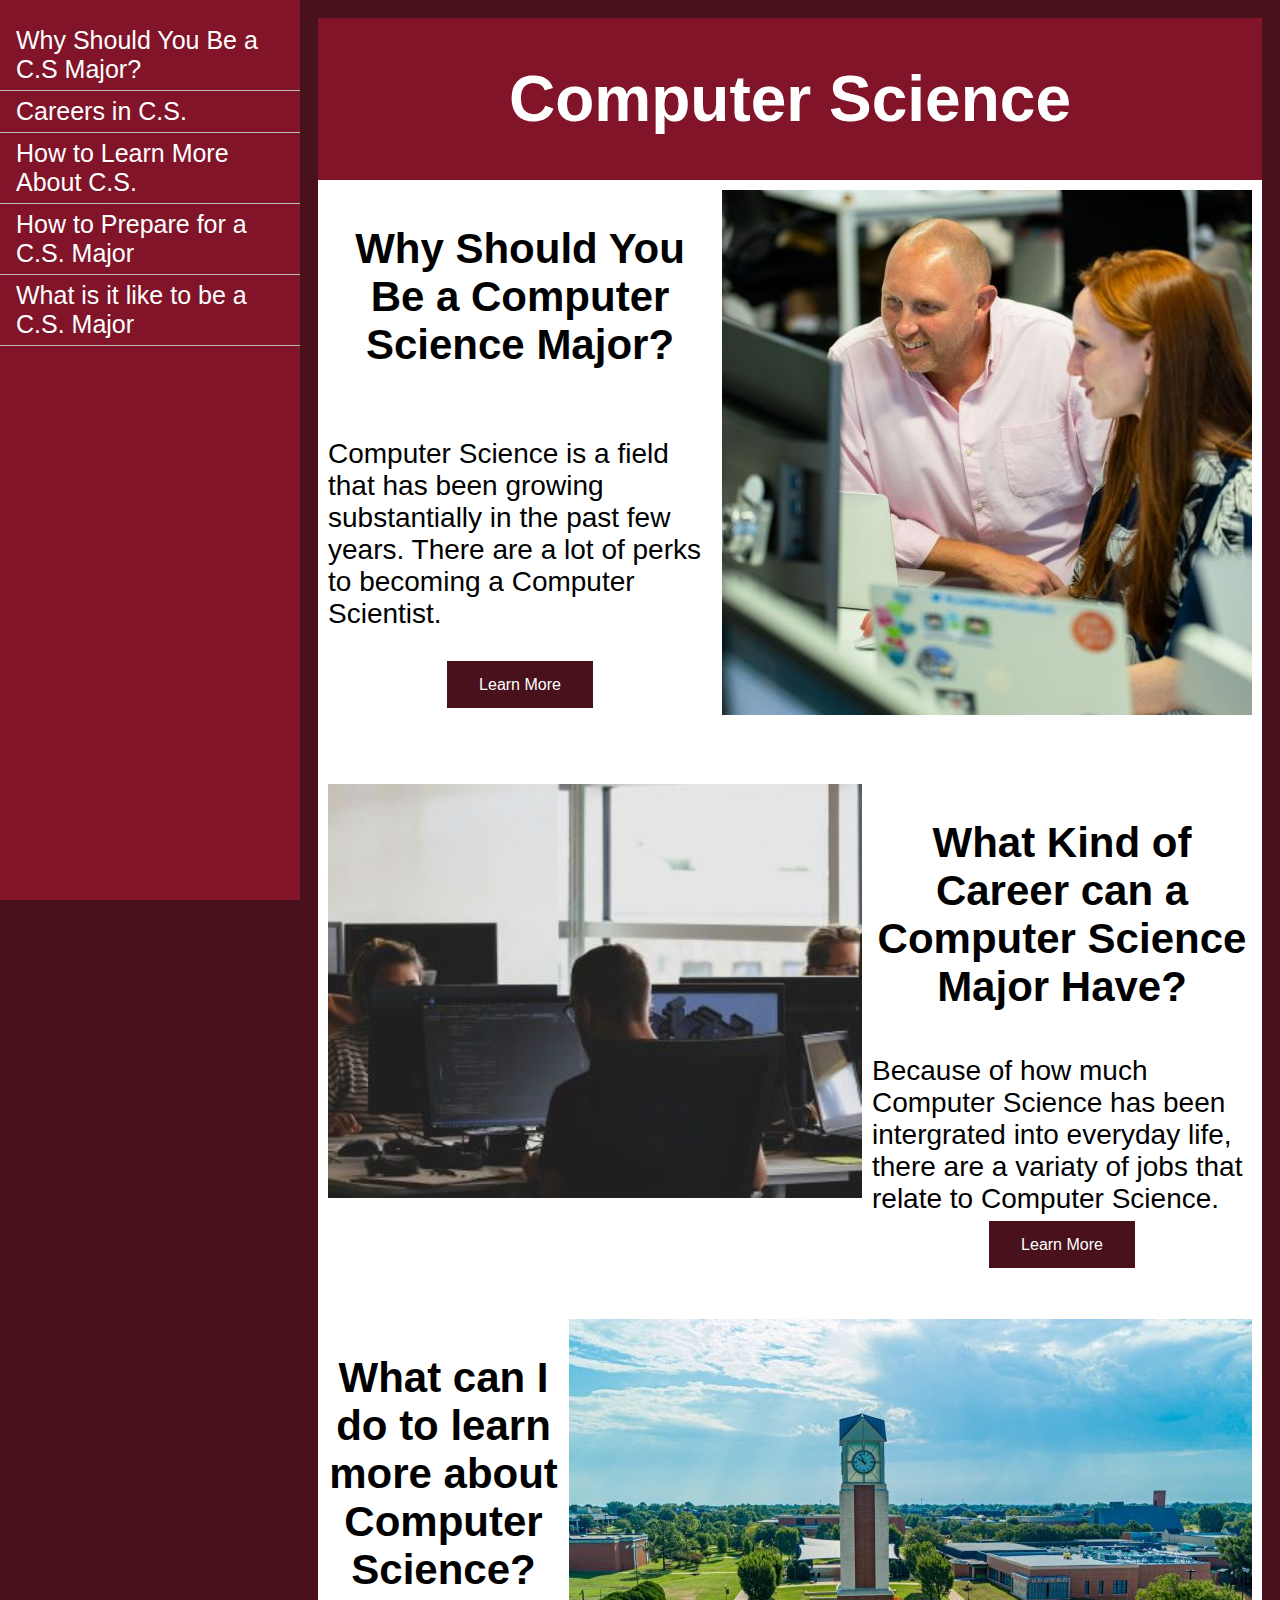
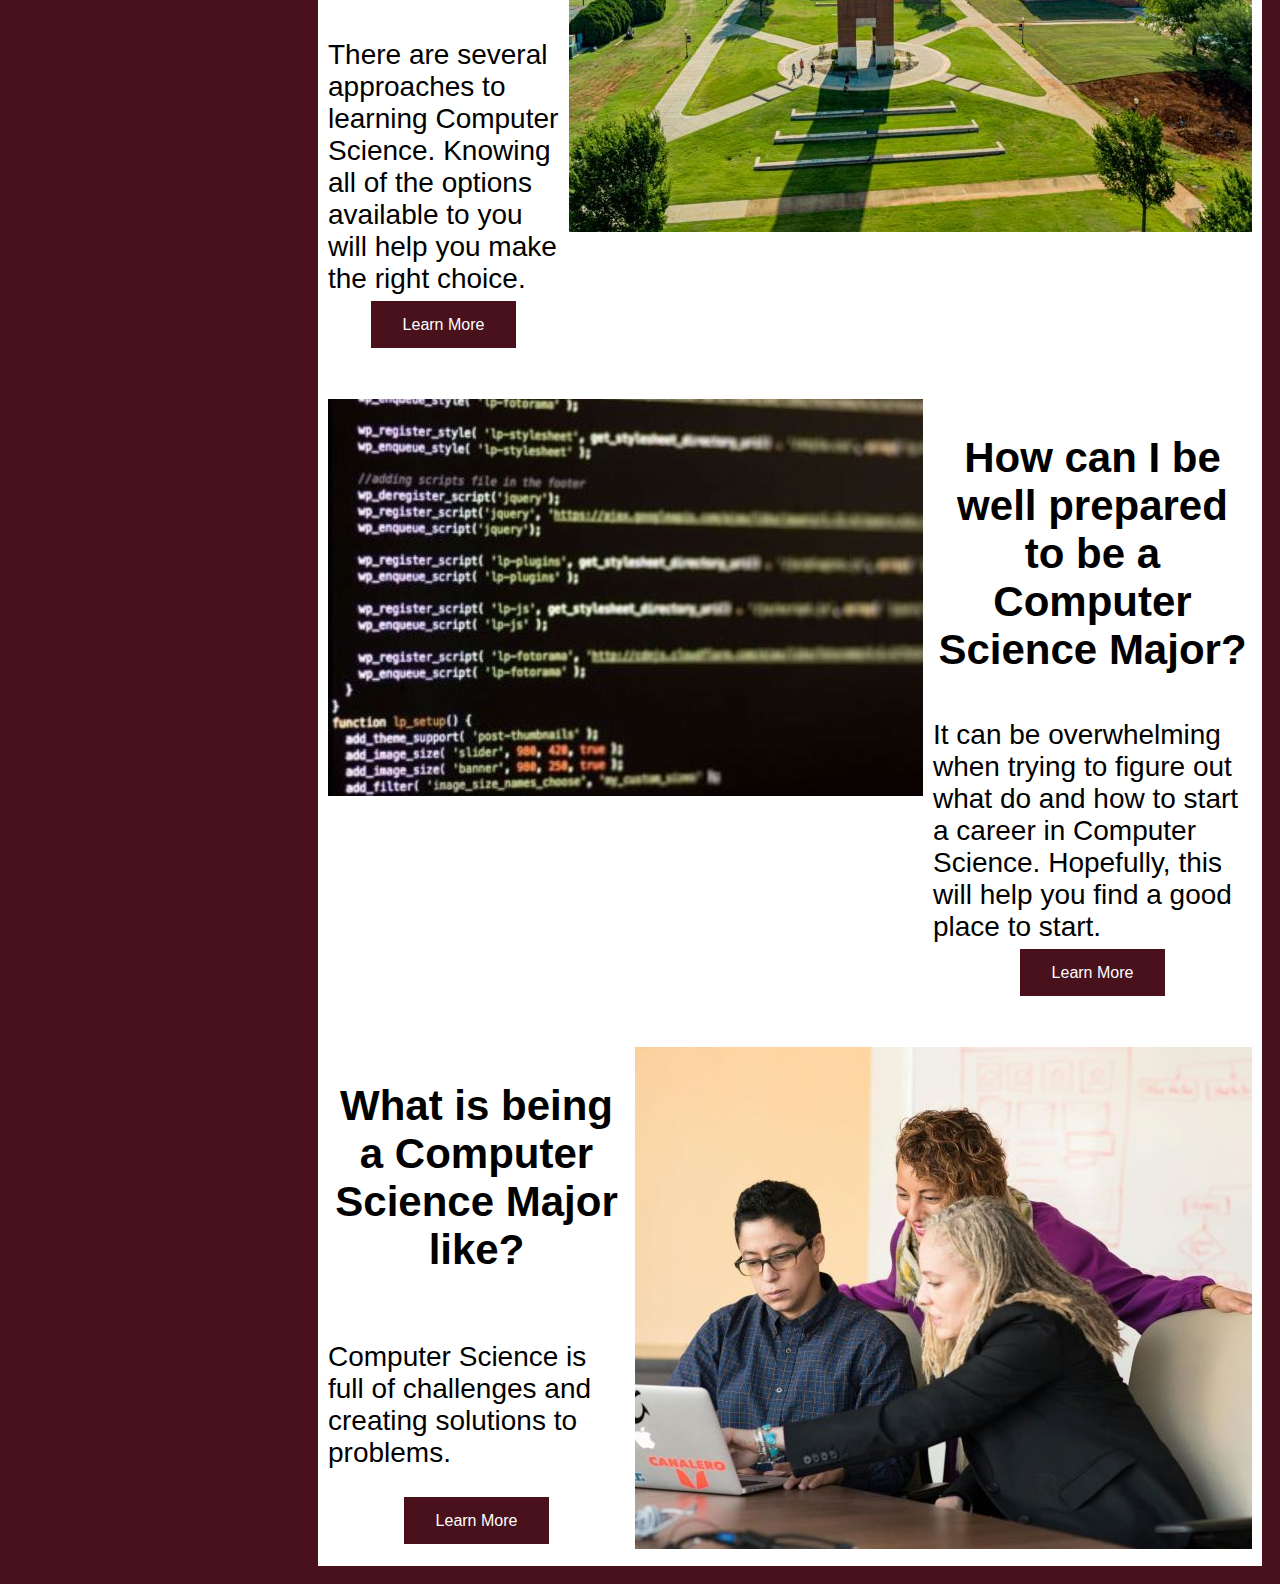
<file: index.html>
<!DOCTYPE html>
<html>
<head>
<meta name="viewport" content="width=device-width, initial-scale=1">
<link rel="stylesheet" href="styles-billtest.css">
</head>

<div class="main">
  <header class="header">
    <h1>Computer Science</h1>
  </header>
</div>

<div class="main">
  <!-- Side Navigation Bar -->
  <div id="homeSideNav" class="sidenav">
    <a href="#whyCSMajor">Why Should You Be a C.S Major?</a>
    <a href="#carrersInCS">Careers in C.S.</a>
    <a href="#learnCS">How to Learn More About C.S.</a>
    <a href="#preparedCS">How to Prepare for a C.S. Major</a>
    <a href="#whatsItLike">What is it like to be a C.S. Major</a>
  </div>

  <!-- Why should you be a Computer Science Major -->
  <a id="whyCSMajor"></a>
  <div class="grid-container">
    <div class="title"><h2>Why Should You Be a Computer Science Major?</h2></div>
    <div class="text">Computer Science is a field that has been growing substantially in the past few years. There are a lot of perks to becoming a Computer Scientist.</div>
    <div class="image"><img src="pictures/twoPeople.jpg"></div>
    <div class="buttonArea"><a href="whyBeACS.html" class="button">Learn More</a></div>
    <a id="carrersInCS"></a>
  </div>
  
  <!-- What kind of Career can a Computer Science Major Have -->
  <br>
  <div class="grid-container-alt">
    <div class="title"><h2>What Kind of Career can a Computer Science Major Have?</h2></div>
    <div class="text">Because of how much Computer Science has been intergrated into everyday life, there are a variaty of jobs that relate to Computer Science.</div>
    <div class="image"><img src="pictures/careerPicture.jpg"></div>
    <div class="buttonArea"><a href="careers-in-cs.html" class="button">Learn More</a></div>
    <a id="learnCS"></a>
  </div>

  <!-- What Can I do to learn more about Computer Science -->
  <br>
  <div class="grid-container">
    <div class="title"><h2>What can I do to learn more about Computer Science?</h2></div>
    <div class="text">There are several approaches to learning Computer Science. Knowing all of the options available to you will help you make the right choice.</div>
    <div class="image"><img src="pictures/ocCampus.jpg"></div>
    <div class="buttonArea"><a href="learn-more.html" class="button">Learn More</a></div>
    <a id="preparedCS"></a>
  </div>

  <!-- How can I be well prepared to be a Computer Science Major -->
  <br>
  <div class="grid-container-alt">
    <div class="title"><h2>How can I be well prepared to be a Computer Science Major?</h2></div>
    <div class="text">It can be overwhelming when trying to figure out what do and how to start a career in Computer Science. Hopefully, this will help you find a good place to start.</div>
    <div class="image"><img src="pictures/linesOfCode.jpg"></div>
    <div class="buttonArea"><a href="HowToBePrepared.html" class="button">Learn More</a></div>
    <a id="whatsItLike"></a>
  </div>

  <!-- What is being a Computer Science Major like -->
  <br>
  <div class="grid-container">
    <div class="title"><h2>What is being a Computer Science Major like?</h2></div>
    <div class="text">Computer Science is full of challenges and creating solutions to problems.</div>
    <div class="image"><img src="pictures/whatItsLike.jpg"></div>
    <div class="buttonArea"><a href="WhatIsItLike.html" class="button">Learn More</a></div>
  </div>

</div>
</file>
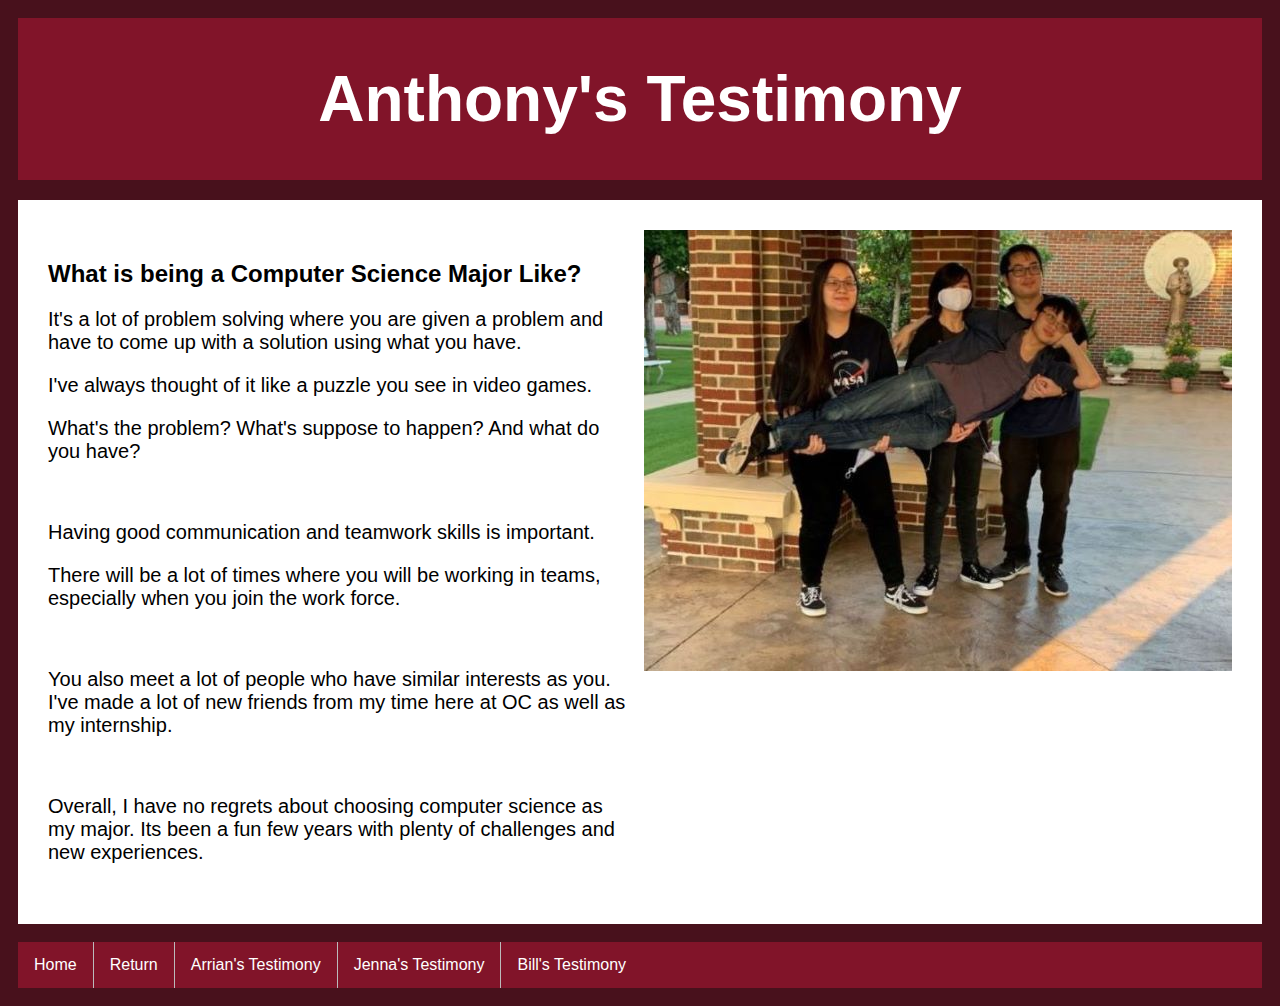
<file: anthony-testimony.html>
<!DOCTYPE html>
<link rel="stylesheet" href="styles-billtest.css">
<html>

<head>
	<title>Anthony's Testimony</title>
</head>

<body>
	<div class="header">
		<h1>Anthony's Testimony</h1>
	</div>

	<div class="card">
		<div class="grid-container">
			<div class="text">
				<h2>What is being a Computer Science Major Like?</h2>
				<p>It's a lot of problem solving where you are given a problem and have to come up with a solution using what
					you have.</p>
				<p>I've always thought of it like a puzzle you see in video games. </p>
				<p>What's the problem? What's suppose to happen? And what do you have?</p>
				<br>
				<p>Having good communication and teamwork skills is important.</p>
				<p>There will be a lot of times where you will be working in teams, especially when you join the work
					force.</p>
				<br>
				<p>You also meet a lot of people who have similar interests as you. I've made a lot of new friends from
					my time here at OC as well as my internship.</p>
				<br>
				<p>Overall, I have no regrets about choosing computer science as my major. Its been a fun few years with
					plenty of challenges and new experiences.</p>
			</div>

			<div class="image"><img src="pictures/anthony_testimony.jpg"></div>
		</div>

	</div>
	</br>
	<div class="bottomnav">
		<a href="index.html">Home</a>
		<a href="WhatIsItLike.html">Return</a>
		<a href="arrian_testimony.html">Arrian's Testimony</a>
		<a href="jenna-testimony.html">Jenna's Testimony</a>
		<a href="bill-testimony.html">Bill's Testimony</a>
	</div>
</body>
</html>
</file>
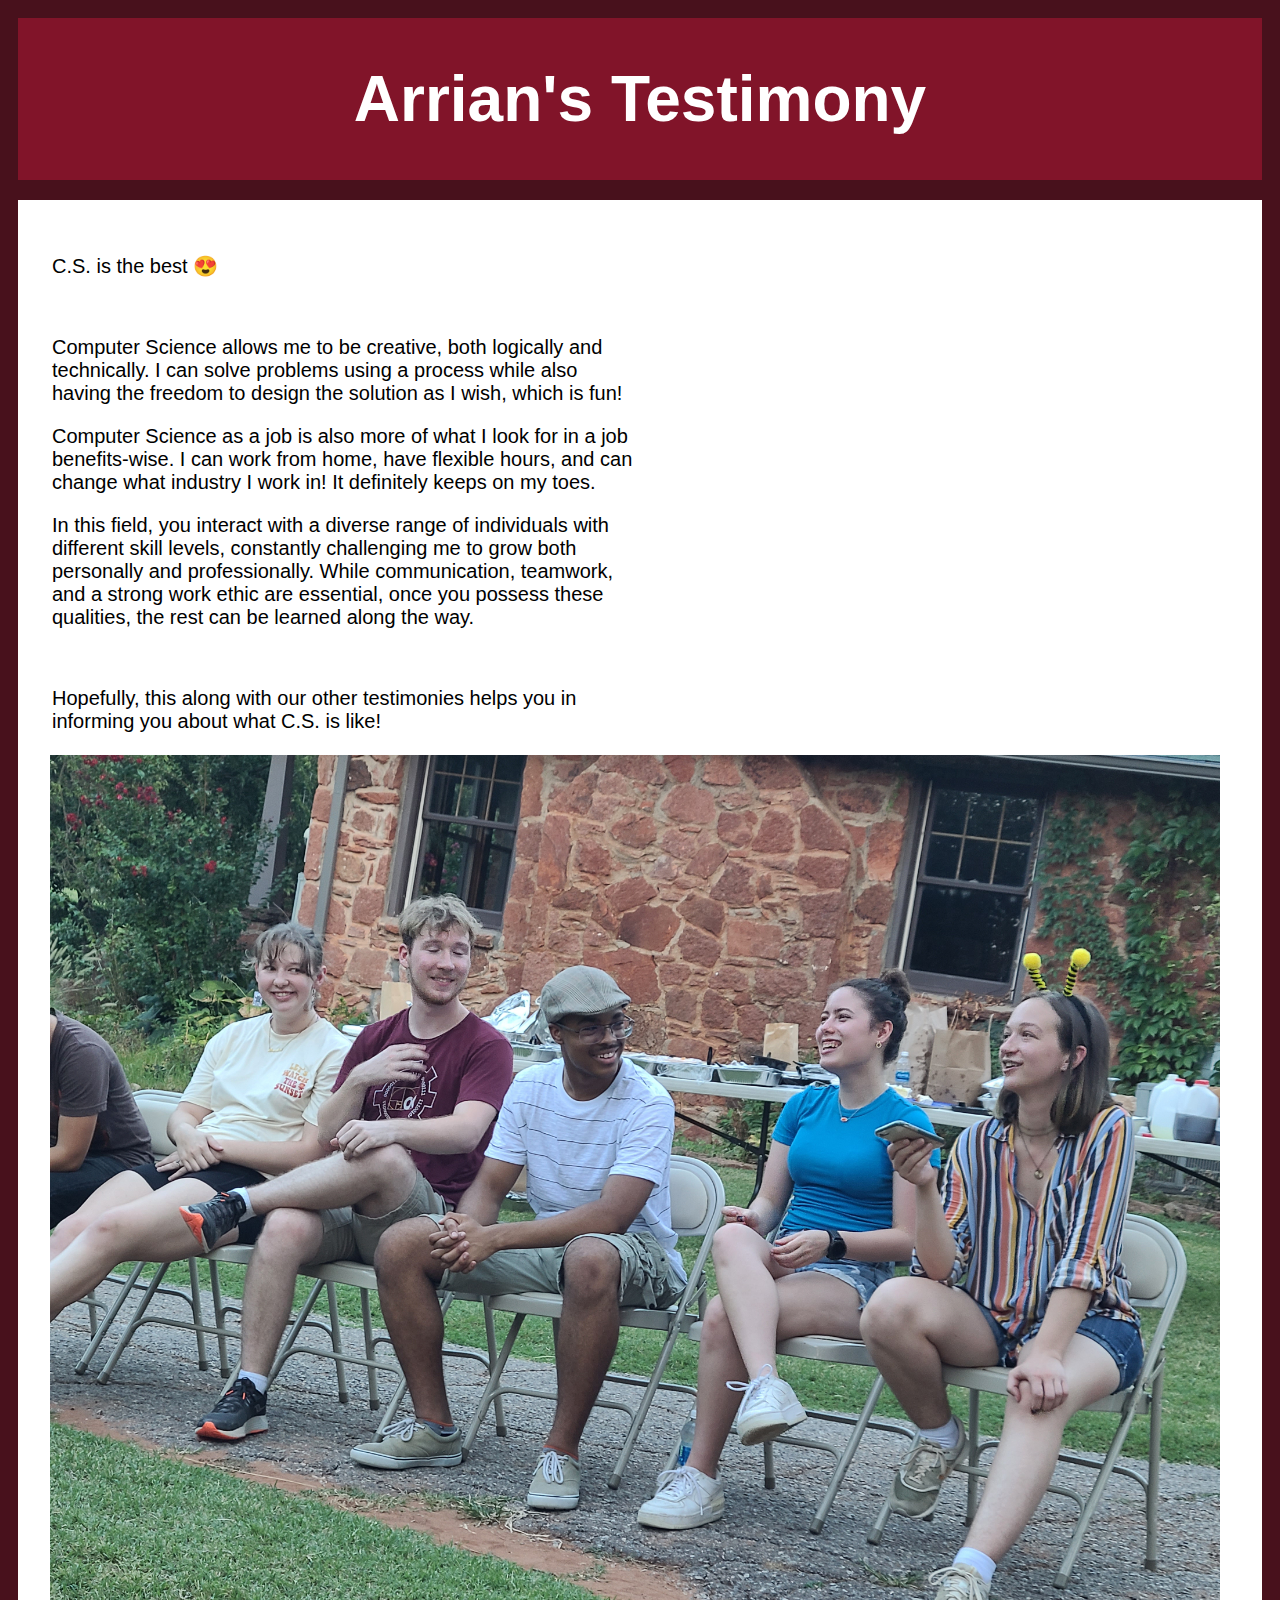
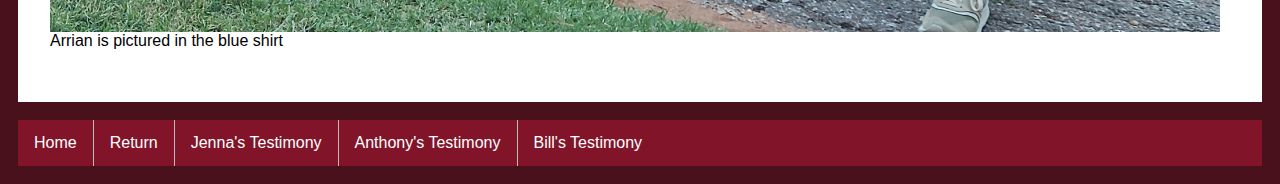
<file: arrian_testimony.html>
<!DOCTYPE html>
<link rel="stylesheet" href="styles-billtest.css">
<html>

    <head>
        <title>Arrian's Testimony</title>
    </head>

    <body>
        <div class="header">
            <h1>Arrian's Testimony</h1>
        </div>

        <div class="card">
            <div class="grid-container">
                <div class="twoColumn">
                    <div class="column">
                        <div class="text">
                            <p>C.S. is the best &#128525;</p>
                            <br>
                            <p>Computer Science allows me to be creative, both logically and technically. I can solve problems 
                                using a process while also having the freedom to design the solution as I wish, which is fun!
                            </p>
                            <p>Computer Science as a job is also more of what I look for in a job benefits-wise. I can work
                                from home, have flexible hours, and can change what industry I work in! It definitely keeps
                                on my toes.
                            </p>
                            <p>In this field, you interact with a diverse range of individuals with different skill levels, 
                                constantly challenging me to grow both personally and professionally. While communication, 
                                teamwork, and a strong work ethic are essential, once you possess these qualities, the rest 
                                can be learned along the way.</p>
                            <br>
                            <p>Hopefully, this along with our other testimonies helps you in informing you about what C.S. is like!</p>
                        </div>
                    </div>
                    <div class="image">
                        <img src="pictures/arrian.jpg" class="responsivePhotos">
                        <figcaption class="text">Arrian is pictured in the blue shirt</figcaption>
                    </div>
                </div>
            </div>
        </div>
        <br>
        <div class="bottomnav">
            <a href="index.html">Home</a>
            <a href="WhatIsItLike.html">Return</a>
            <a href="jenna-testimony.html">Jenna's Testimony</a>
            <a href="anthony-testimony.html">Anthony's Testimony</a>
            <a href="bill-testimony.html">Bill's Testimony</a>
        </div>
    </body>

</html>
</file>
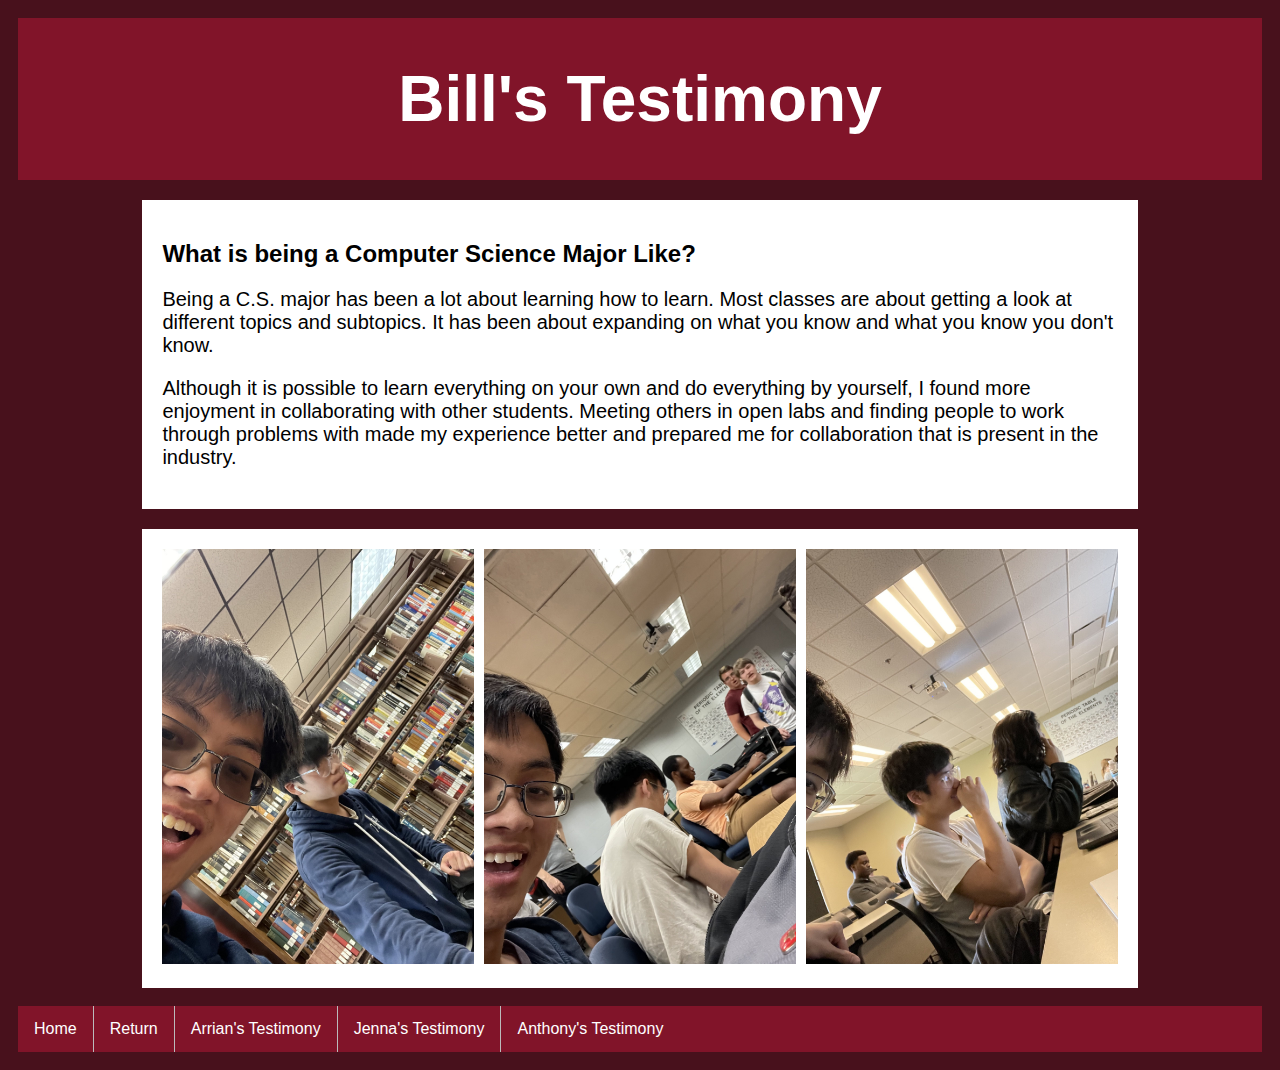
<file: bill-testimony.html>
<!DOCTYPE html>
<link rel="stylesheet" href="styles-billtest.css">
<html>

<head>
	<title>Bill's Testimony</title>
</head>

<body>
	<div class="header">
		<h1>Bill's Testimony</h1>
	</div>
	<div class="thinner">
		<div class="card">
			<h2>What is being a Computer Science Major Like?</h2>
			<p>
				Being a C.S. major has been a lot about learning how to learn. Most classes are about getting a look at
				different topics and subtopics. It has been about expanding on what you know and what you know you don't
				know.
			</p>
			<p>
				Although it is possible to learn everything on your own and do everything by yourself, I found more
				enjoyment in collaborating with other students. Meeting others in open labs and finding people to work
				through problems with made my experience better and prepared me for collaboration  that is present in the
				industry.
			</p>
		</div>
		<div class="card">
			<div class="row">
				<div class="rowitem1">
					<img src="pictures/billTestimony1.jpg" width="100%">
				</div>
				<div class="rowitem1">
					<img src="pictures/billTestimony2.jpg" width="100%">
				</div>
				<div class="rowitem1">
					<img src="pictures/billTestimony3.jpg" width="100%">
				</div>
			</div>
		</div>
	</div>
	</br>
	<div class="bottomnav">
		<a href="index.html">Home</a>
		<a href="WhatIsItLike.html">Return</a>
		<a href="arrian_testimony.html">Arrian's Testimony</a>
		<a href="jenna-testimony.html">Jenna's Testimony</a>
		<a href="anthony-testimony.html">Anthony's Testimony</a>
	</div>
</body>

</html>
</file>
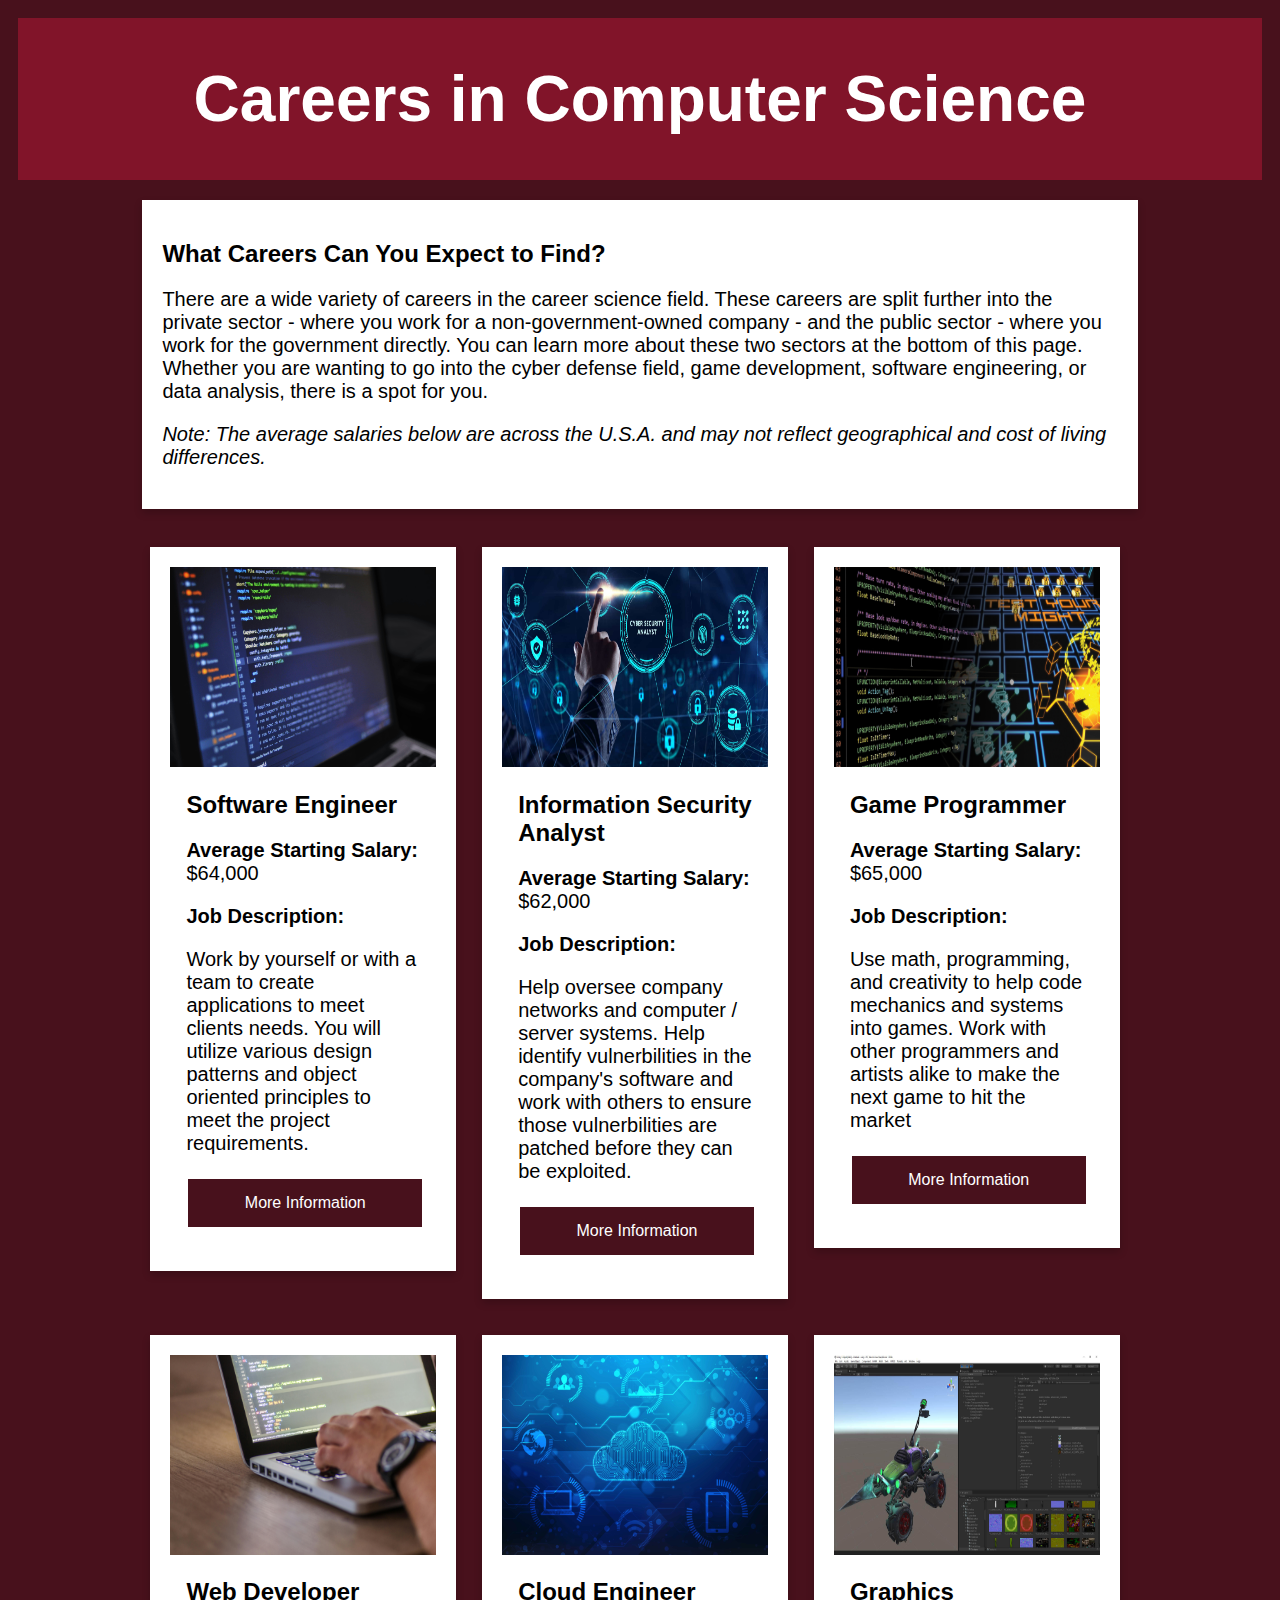
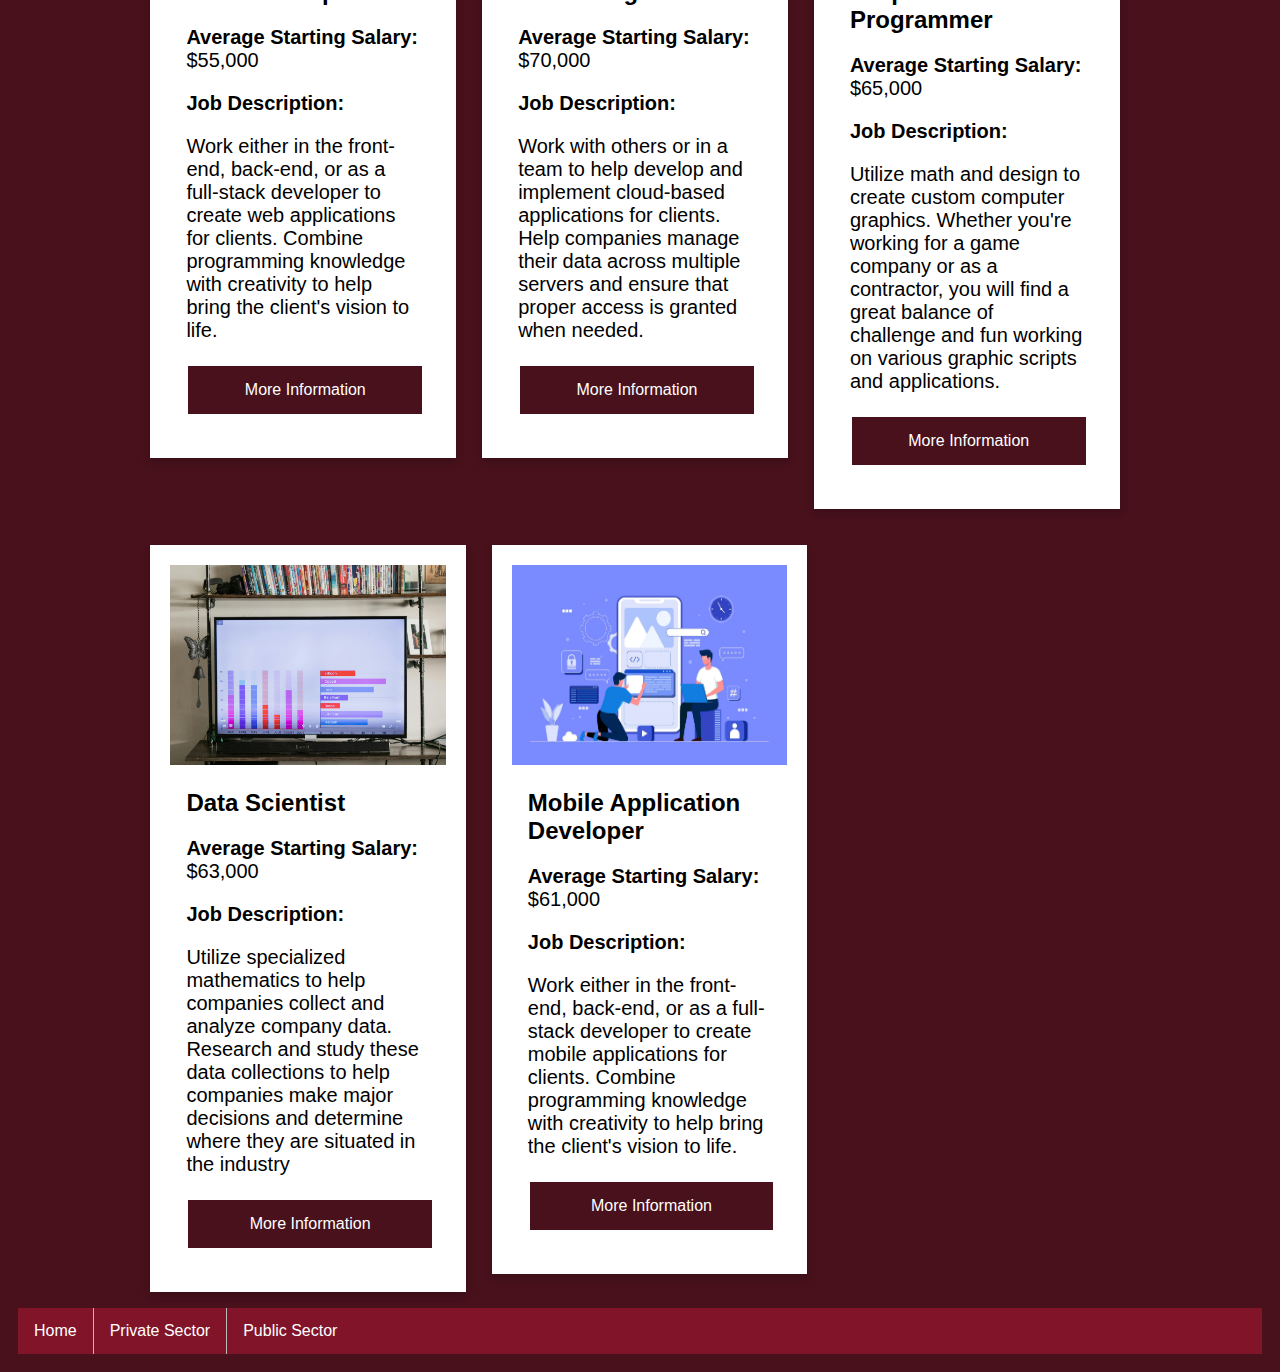
<file: careers-in-cs.html>
<!DOCTYPE html>
<html>

<head>
    <link rel="stylesheet" href="styles-billtest.css">
    <link rel="stylesheet" href="styles-careers-js.css">

    <head>
        <title>Careers in C.S.</title>
    </head>
</head>

<body>
    <div class="header">
        <h1>Careers in Computer Science</h1>
    </div>
    <div class="thinner">
        <div class="card">
            <h2>What Careers Can You Expect to Find?</h2>
            <p>There are a wide variety of careers in the career science field. These careers are split further into the
                private sector - where you work for a non-government-owned company - and the public sector - where you
                work for the government directly. You can learn more about these two sectors at the bottom of this page.
                Whether you are wanting to go into the
                cyber defense field, game development, software engineering, or data analysis, there is a spot for you.
            </p>
            <p><em>Note: The average salaries below are across the U.S.A. and may not reflect geographical and cost of
                    living differences.</em></p>
            </p>
        </div>
        <br>
        <div class="row">
            <div class="column">
                <div class="card">
                    <img src="pictures/software-dev.jpg" alt="logo?" style="width:100%; height:200px">
                    <div class="container">
                        <h2>Software Engineer</h2>
                        <p><strong>Average Starting Salary:</strong> $64,000</p>
                        <p><strong>Job Description:</strong></p>
                        <p>Work by yourself or with a team to create applications to meet clients needs. You will
                            utilize various design patterns and object oriented principles to meet the project
                            requirements.</p>
                        <p>
                        <form action="https://www.knowledgehut.com/blog/web-development/software-engineer-roles-and-responsibilities
                            ">
                            <button type="submit" class="button">More Information</button>
                        </form>
                        </p>
                    </div>
                </div>
            </div>

            <div class="column">
                <div class="card">
                    <img src="pictures/cyber-analyst.jpg" alt="logo?" style="width:100%; height:200px">
                    <div class="container">
                        <h2>Information Security Analyst</h2>
                        <p><strong>Average Starting Salary:</strong> $62,000</p>
                        <p><strong>Job Description:</strong></p>
                        <p>Help oversee company networks and computer / server systems. Help identify vulnerbilities in
                            the company's software and work with others to ensure those vulnerbilities are patched
                            before they can be exploited.</p>
                        <p>
                        <form action="https://www.hackerone.com/knowledge-center/information-security-analysts
                        ">
                            <button type="submit" class="button">More Information</button>
                        </form>
                        </p>
                    </div>
                </div>
            </div>

            <div class="column">
                <div class="card">
                    <img src="pictures/game-programming.jpg" alt="logo?" style="width:100%; height:200px">
                    <div class="container">
                        <h2>Game Programmer</h2>
                        <p><strong>Average Starting Salary:</strong> $65,000</p>
                        <p><strong>Job Description:</strong></p>
                        <p>Use math, programming, and creativity to help code mechanics and systems into games. Work
                            with other programmers and artists alike to make the next game to hit the market</p>
                        <p>
                        <form action="https://gamedevacademy.org/what-is-game-development/">
                            <button type="submit" class="button">More Information</button>
                        </form>
                        </p>
                    </div>
                </div>
            </div>
        </div>

        <div class="row">
            <div class="column">
                <div class="card">
                    <img src="pictures/web-dev.jpg" alt="logo?" style="width:100%; height:200px">
                    <div class="container">
                        <h2>Web Developer</h2>
                        <p><strong>Average Starting Salary:</strong> $55,000</p>
                        <p><strong>Job Description:</strong></p>
                        <p>Work either in the front-end, back-end, or as a full-stack developer to create web
                            applications for clients. Combine programming knowledge with creativity to help bring the
                            client's vision to life.</p>
                        <p>
                        <form action="https://www.knowledgehut.com/blog/web-development/web-developer-salary-usa
                        ">
                            <button type="submit" class="button">More Information</button>
                        </form>
                        </p>
                    </div>
                </div>
            </div>

            <div class="column">
                <div class="card">
                    <img src="pictures/cloud-engineer.jpg" alt="logo?" style="width:100%; height:200px">
                    <div class="container">
                        <h2>Cloud Engineer</h2>
                        <p><strong>Average Starting Salary:</strong> $70,000</p>
                        <p><strong>Job Description:</strong></p>
                        <p>Work with others or in a team to help develop and implement cloud-based applications for
                            clients. Help companies manage their data across multiple servers and ensure that proper
                            access is granted when needed.</p>
                        <p>
                        <form action="https://www.coursera.org/articles/what-is-a-cloud-engineer
                        ">
                            <button type="submit" class="button">More Information</button>
                        </form>
                        </p>
                    </div>
                </div>
            </div>

            <div class="column">
                <div class="card">
                    <img src="pictures/graphics-programming.jpg" alt="logo?" style="width:100%; height:200px">
                    <div class="container">
                        <h2>Graphics Programmer</h2>
                        <p><strong>Average Starting Salary:</strong> $65,000</p>
                        <p><strong>Job Description:</strong></p>
                        <p>Utilize math and design to create custom computer graphics. Whether you're working for a game
                            company or as a contractor, you will find a great balance of challenge and fun working on
                            various graphic scripts and applications.</p>
                        <p>
                        <form action="https://thatonegamedev.com/cpp/what-is-graphics-programming/">
                            <button type="submit" class="button">More Information</button>
                        </form>
                        </p>
                    </div>
                </div>
            </div>
        </div>

        <div class="row">
            <div class="column">
                <div class="card">
                    <img src="pictures/data-science.jpg" alt="logo?" style="width:100%; height:200px">
                    <div class="container">
                        <h2>Data Scientist</h2>
                        <p><strong>Average Starting Salary:</strong> $63,000</p>
                        <p><strong>Job Description:</strong></p>
                        <p>Utilize specialized mathematics to help companies collect and analyze company data. Research
                            and study these data collections to help companies make major decisions and determine where
                            they are situated in the industry</p>
                        <p>
                        <form action="https://www.knowledgehut.com/blog/data-science/data-science-skills#frequently-asked-questions
                        ">
                            <button type="submit" class="button">More Information</button>
                        </form>
                        </p>
                    </div>
                </div>
            </div>

            <div class="column">
                <div class="card">
                    <img src="pictures/mobile-app.jpg" alt="logo?" style="width:100%; height:200px">
                    <div class="container">
                        <h2>Mobile Application Developer</h2>
                        <p><strong>Average Starting Salary:</strong> $61,000</p>
                        <p><strong>Job Description:</strong></p>
                        <p>
                            Work either in the front-end, back-end, or as a full-stack developer to create mobile
                            applications for clients. Combine programming knowledge with creativity to help bring the
                            client's vision to life.
                        </p>
                        <p>
                        <form action="https://www.careerexplorer.com/careers/app-developer/">
                            <button type="submit" class="button">More Information</button>
                        </form>
                        </p>
                    </div>
                </div>
            </div>
        </div>
    </div>
    <div class="bottomnav">
        <a href="index.html">Home</a>
        <a href="private-sector.html">Private Sector</a>
        <a href="public-sector.html">Public Sector</a>
    </div>
</body>

</html>
</file>
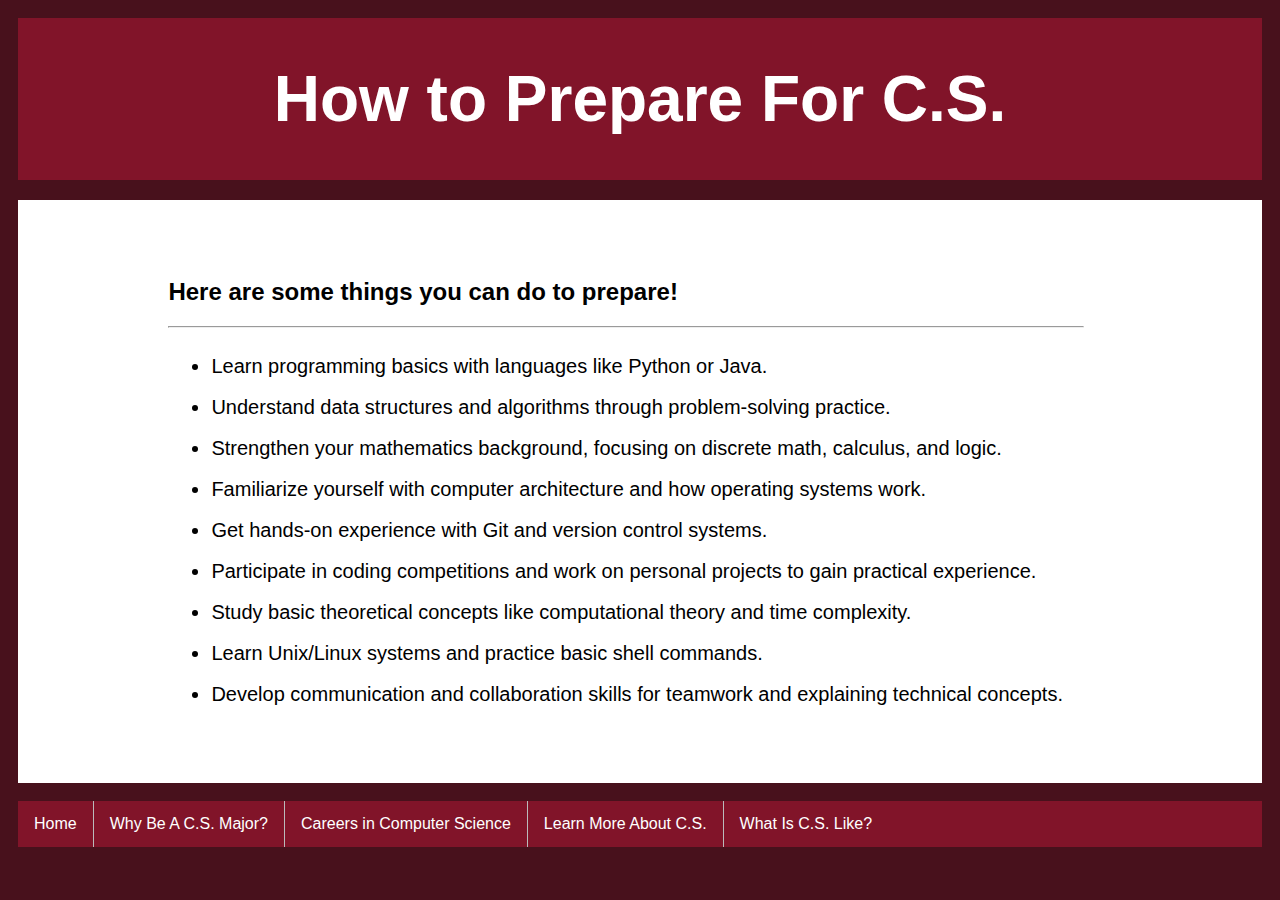
<file: HowToBePrepared.html>
<!DOCTYPE html>

<html>

<head>
	<title>How to Prepare For C.S.</title>
	<link rel="stylesheet" href="styles-billtest.css">
</head>

<body>
	<div class="header">
		<h1>How to Prepare For C.S.</h1>
	</div>

	<div class="card">
		<br>
		<div class="thinner">
			<div class="grid-container">
				<div class="text">
					<h2>Here are some things you can do to prepare!</h2>
					<hr>

					<table style="width:auto">
						<tbody>
							<tr>
								<td>
									<ul>
										<li>Learn programming basics with languages like Python or Java.</li>
										<br>
										<li>Understand data structures and algorithms through problem-solving practice.
										</li>
										<br>
										<li>Strengthen your mathematics background, focusing on discrete math, calculus,
											and
											logic.</li>
										<br>
										<li>Familiarize yourself with computer architecture and how operating systems
											work.
										</li>
										<br>
										<li>Get hands-on experience with Git and version control systems.</li>
										<br>
										<li>Participate in coding competitions and work on personal projects to gain
											practical experience.</li>
										<br>
										<li>Study basic theoretical concepts like computational theory and time
											complexity.
										</li>
										<br>
										<li>Learn Unix/Linux systems and practice basic shell commands.</li>
										<br>
										<li>Develop communication and collaboration skills for teamwork and explaining
											technical concepts.</li>
									</ul>

								</td>
							</tr>
						</tbody>
					</table>
					<br>
				</div>
			</div>
		</div>
	</div>
	</br>
	<div class="bottomnav">
		<a href="index.html">Home</a>
		<a href="whyBeACS.html">Why Be A C.S. Major?</a>
		<a href="careers-in-cs.html">Careers in Computer Science</a>
		<a href="learn-more.html">Learn More About C.S.</a>
		<a href="WhatIsItLike.html">What Is C.S. Like?</a>
	</div>
</body>


</html>
</file>
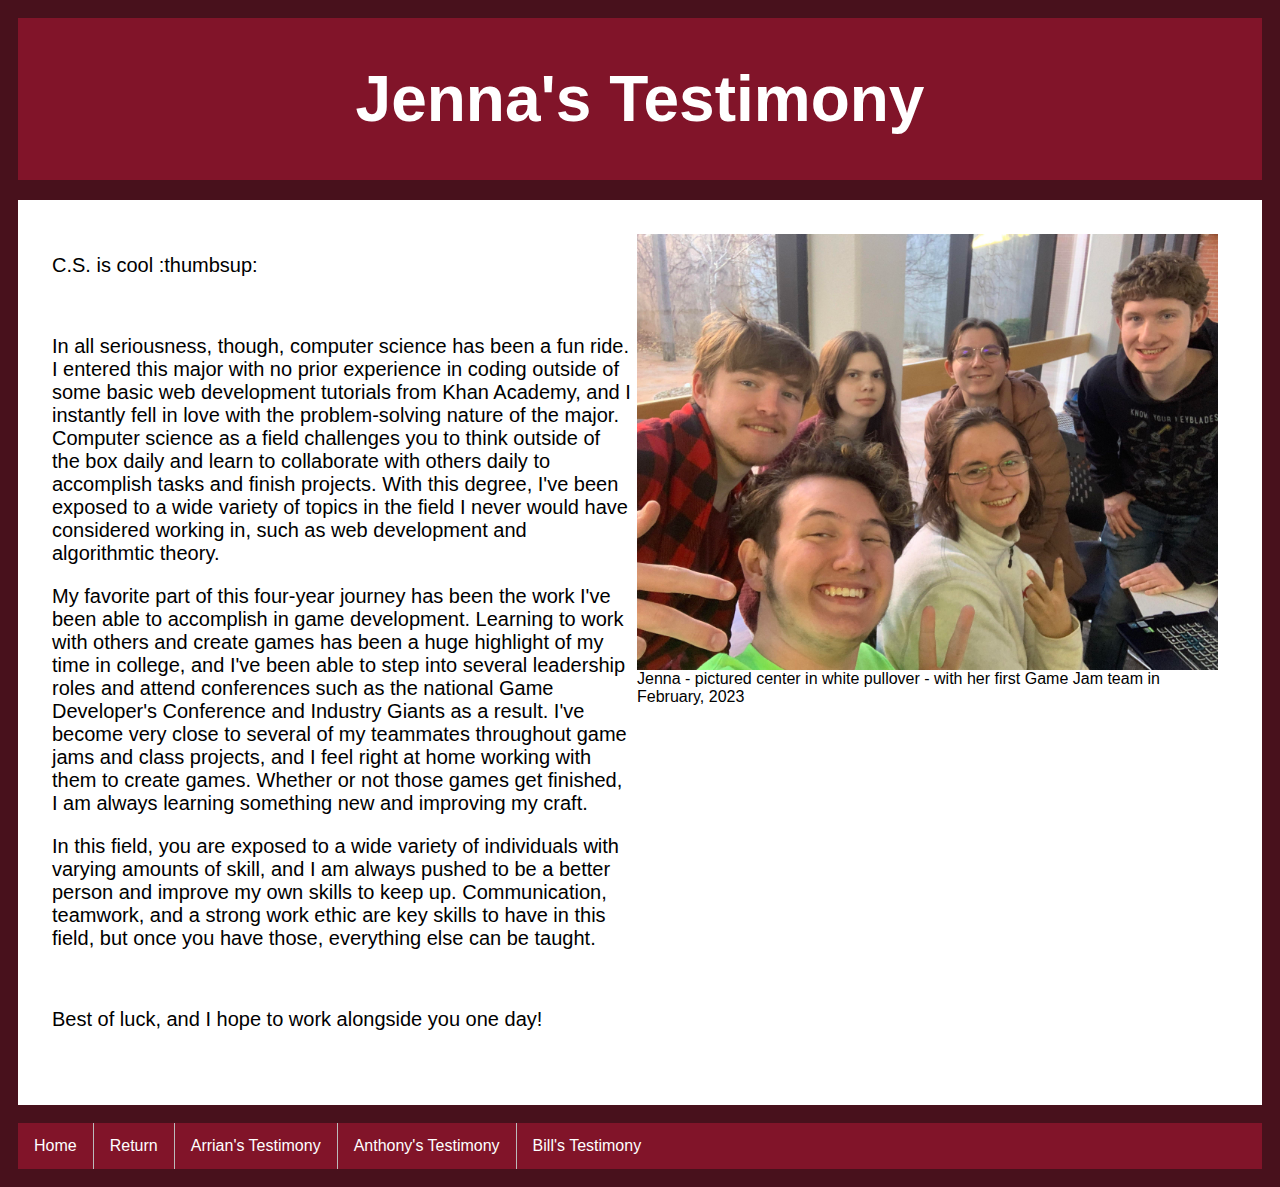
<file: jenna-testimony.html>
<!DOCTYPE html>
<link rel="stylesheet" href="styles-billtest.css">
<html>

<head>
    <title>Jenna's Testimony</title>
</head>

<body>
    <div class="header">
        <h1>Jenna's Testimony</h1>
    </div>

    <div class="card">
        <div class="grid-container">
            <div class="twoColumn">
                <div class="column">
                    <div class="text">
                        <p>C.S. is cool :thumbsup:</p>
                        <br>
                        <p>In all seriousness, though, computer science has been a fun ride. I entered this major with
                            no prior experience in coding outside of some basic web development tutorials from Khan
                            Academy, and I instantly fell in love with the problem-solving nature of the major. Computer
                            science as a field challenges you to think outside of the box daily and learn to collaborate
                            with others daily to accomplish tasks and finish projects. With this degree, I've been
                            exposed to a wide variety of topics in the field I never would have considered working in,
                            such as web development and algorithmtic theory.</p>
                        <p>My favorite part of this four-year journey has been the work I've been able to accomplish in
                            game development. Learning to work with others and create games has been a huge highlight of
                            my time in college, and I've been able to step into several leadership roles and attend
                            conferences such as the national Game Developer's Conference and Industry Giants as a
                            result. I've become very close to several of my teammates throughout game jams and class
                            projects, and I feel right at home working with them to create games. Whether or not those
                            games get finished, I am always learning something new and improving my craft.</p>
                        <p>In this field, you are exposed to a wide variety of individuals with varying amounts of
                            skill, and I am always pushed to be a better person and improve my own skills to keep up.
                            Communication, teamwork, and a strong work ethic are key skills to have in this field, but
                            once you have those, everything else can be taught.</p>
                        <br>
                        <p>Best of luck, and I hope to work alongside you one day!</p>
                    </div>
                </div>
                <div class="column">
                    <img src="pictures/jenna-testimony.jpg" class="responsivePhotos">
                    <figcaption class="text">Jenna - pictured center in white pullover - with her first Game Jam team in
                        February, 2023</figcaption>
                </div>
            </div>
        </div>
    </div>
    <br>
	<div class="bottomnav">
		<a href="index.html">Home</a>
		<a href="WhatIsItLike.html">Return</a>
		<a href="arrian_testimony.html">Arrian's Testimony</a>
		<a href="anthony-testimony.html">Anthony's Testimony</a>
		<a href="bill-testimony.html">Bill's Testimony</a>
	</div>
</body>

</html>
</file>
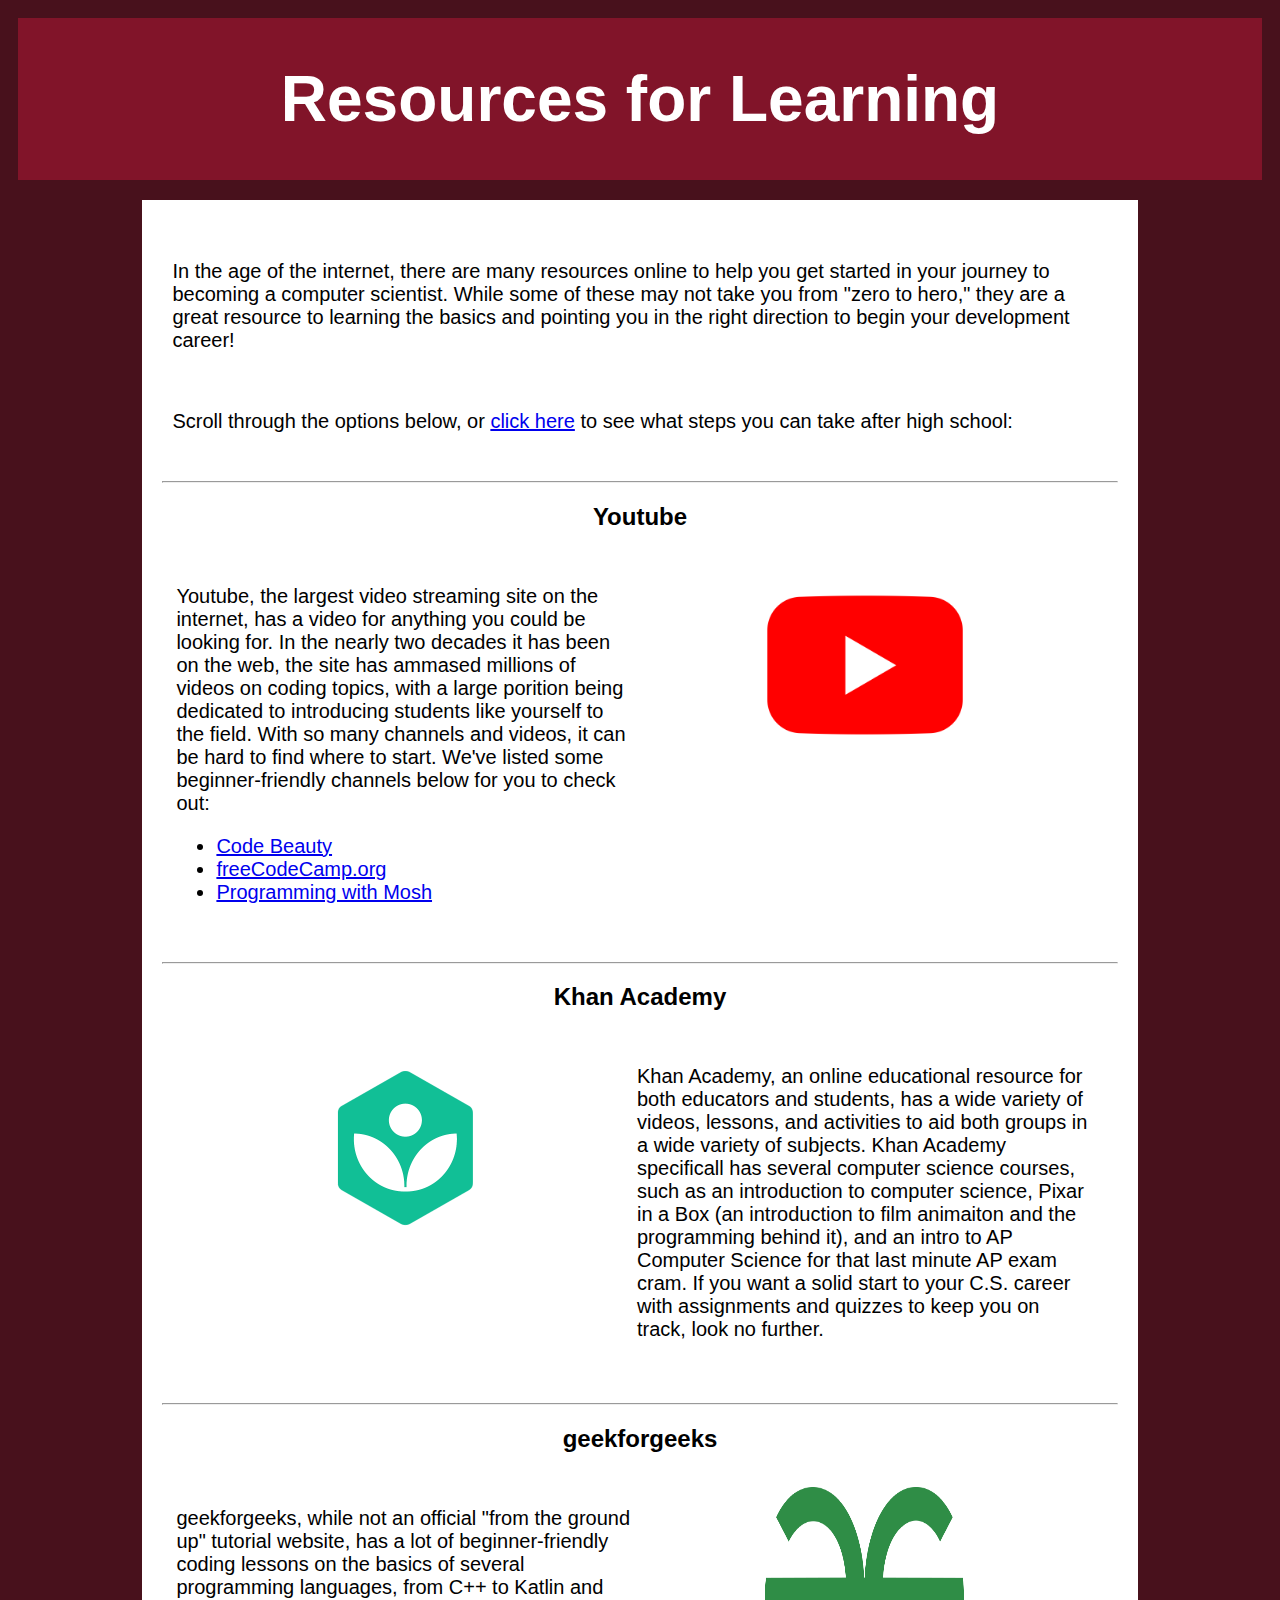
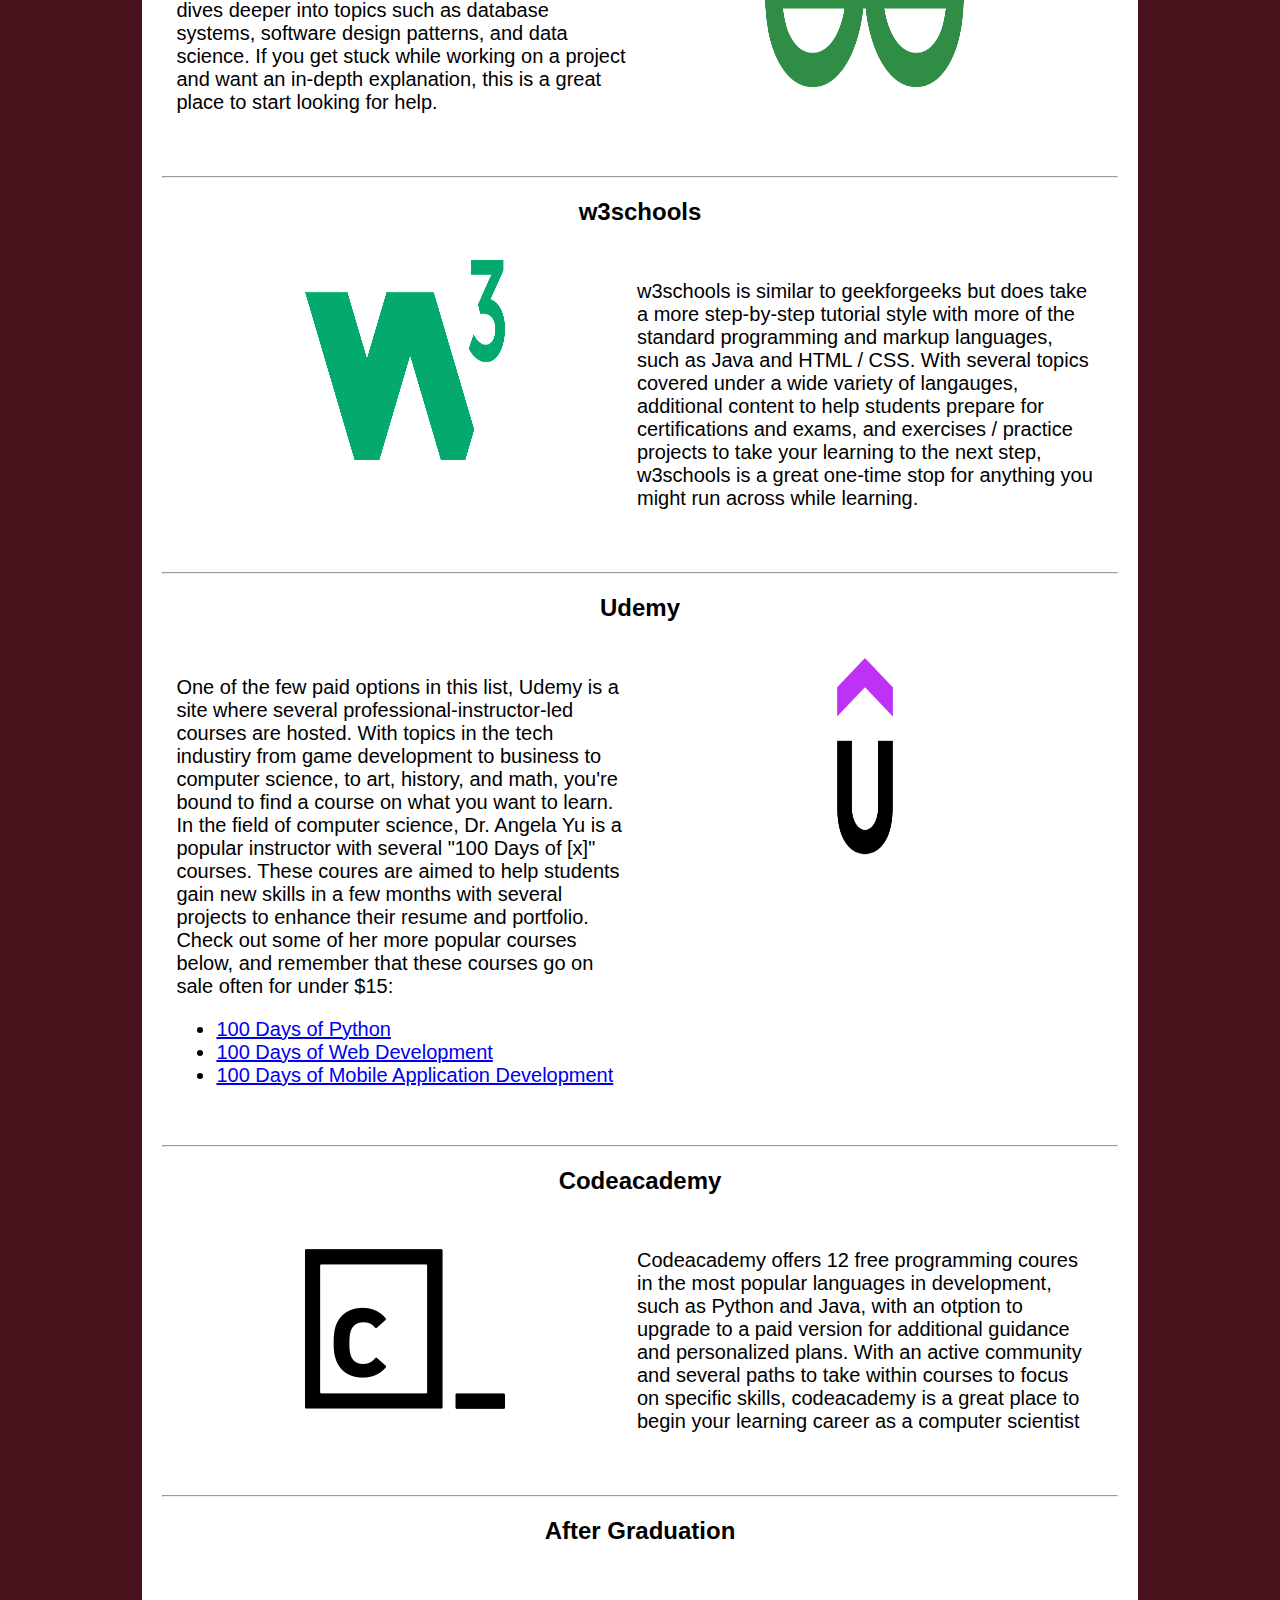
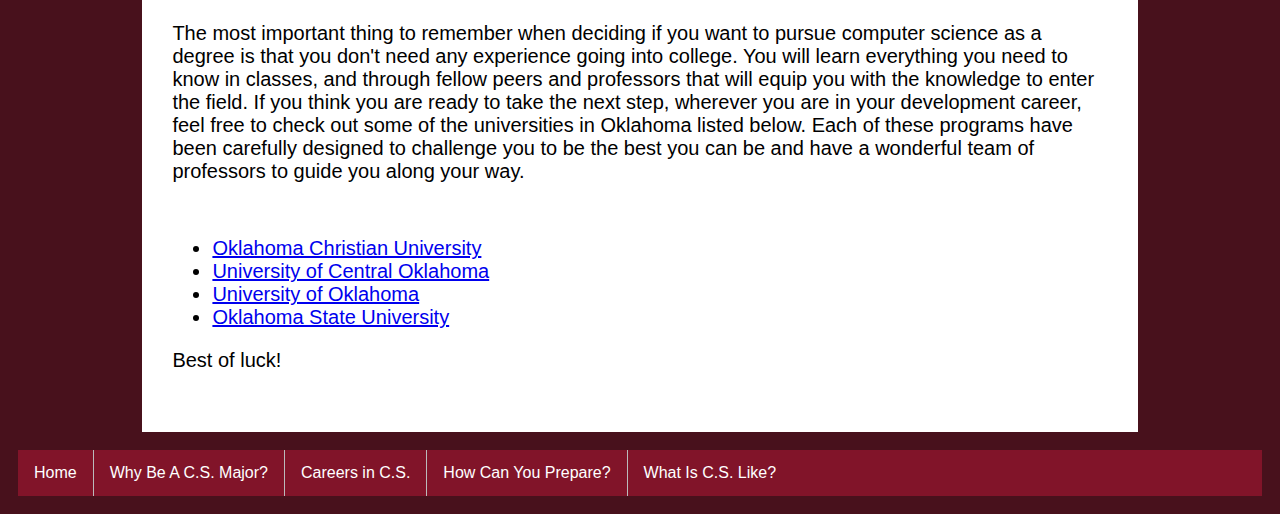
<file: learn-more.html>
<!DOCTYPE html>
<html>

<head>
  <meta name="viewport" content="width=device-width, initial-scale=1">
  <link rel="stylesheet" href="styles-billtest.css">
  <title>Resources for Learning</title>
</head>

<header class="header">
  <h1>Resources for Learning</h1>
</header>

<body>
  <div class="thinner">
    <div class="card">
      <div class="grid-container">
        <div class="text">
          <p>In the age of the internet, there are many resources online to help you get started in your journey to
            becoming
            a computer scientist. While some of these may not take you from "zero to hero," they are a great resource to
            learning the basics and pointing you in the right direction to begin your development career! </p>
          <br>
          <p>Scroll through the options below, or <a href="#after-graduation">click here</a> to see what steps you can
            take after high school:</p>
        </div>
      </div>
      <hr>
      <h2 class="center-heading">Youtube</h2>
      <div class="grid-container">
        <div class="twoColumn">
          <div class="column">
            <div class="text">
              <p>Youtube, the largest video streaming site on the internet, has a video for anything you could
                be looking for. In the nearly two decades it has been on the web, the site has ammased millions of
                videos on
                coding topics, with a large porition being dedicated to introducing students like yourself to the field.
                With so many channels and videos, it can be hard to find where to start. We've listed some
                beginner-friendly
                channels below for you to check out: </p>
              <ul>
                <li><a href="https://www.youtube.com/@CodeBeauty/videos">Code Beauty</a></li>
                <li><a href="https://www.youtube.com/@freecodecamp">freeCodeCamp.org</a></li>
                <li><a href="https://www.youtube.com/@programmingwithmosh">Programming with Mosh</a></li>
              </ul>
            </div>
          </div>
          <div class="column">
            <img src="pictures/youtube-logo.png" class="logoPhoto">
          </div>
        </div>
      </div>

      <hr>
      <h2 class="center-heading">Khan Academy</h2>
      <div class="grid-container">
        <div class="twoColumn">
          <div class="column">
            <img src="pictures/khan-academy-logo.png" class="logoPhoto">
          </div>
          <div class="column">
            <div class="text">
              <p>Khan Academy, an online educational resource for both educators and students, has a wide variety of
                videos,
                lessons, and activities to aid both groups in a wide variety of subjects. Khan Academy specificall has
                several computer science courses, such as an introduction to computer science, Pixar in a Box (an
                introduction to film animaiton and the programming behind it), and an intro to AP Computer Science for
                that
                last minute AP exam cram. If you want a solid start to your C.S. career with assignments and quizzes to
                keep
                you on track, look no further.</p>
            </div>
          </div>
        </div>
      </div>

      <hr>
      <h2 class="center-heading">geekforgeeks</h2>
      <div class="grid-container">
        <div class="twoColumn">
          <div class="column">
            <div class="text">
              <p>geekforgeeks, while not an official "from the ground up" tutorial website, has a lot of
                beginner-friendly coding lessons on the basics of several programming languages, from C++ to Katlin and
                dives deeper into topics such as database systems, software design patterns, and data science. If you
                get stuck while working on a project and want an in-depth explanation, this is a great place to start
                looking for help.</p>
            </div>
          </div>
          <div class="column">
            <img src="pictures/geek-for-geeks-logo.png" class="logoPhoto">
          </div>
        </div>
      </div>

      <hr>
      <h2 class="center-heading">w3schools</h2>
      <div class="grid-container">
        <div class="twoColumn">
          <div class="column">
            <img src="pictures/w3schools-logo.png" class="logoPhoto">
          </div>
          <div class="column">
            <div class="text">
              <p>w3schools is similar to geekforgeeks but does take a more step-by-step tutorial style with more of the
                standard programming and markup languages, such as Java and HTML / CSS. With several topics covered
                under a wide variety of langauges, additional content to help students prepare for certifications and
                exams, and exercises / practice projects to take your learning to the next step, w3schools is a great
                one-time stop for anything you might run across while learning.</p>
            </div>
          </div>
        </div>
      </div>

      <hr>
      <h2 class="center-heading">Udemy</h2>
      <div class="grid-container">
        <div class="twoColumn">
          <div class="column">
            <div class="text">
              <p>One of the few paid options in this list, Udemy is a site where several professional-instructor-led
                courses are hosted. With topics in the tech industiry from game development to business to computer
                science, to art, history, and math, you're bound to find a course on what you want to learn. In the
                field of computer science, Dr. Angela Yu is a popular instructor with several "100 Days of [x]" courses.
                These coures are aimed to help students gain new skills in a few months with several projects to enhance their resume and
                portfolio. Check out some of her more popular courses below, and remember that these courses go on sale
                often for under $15:</p>
              <ul>
                <li><a href="https://www.udemy.com/course/100-days-of-code/?couponCode=OF83024F">100 Days of Python</a>
                </li>
                <li><a href=" https://www.udemy.com/course/the-complete-web-development-bootcamp/">100 Days of Web
                    Development</a></li>
                <li><a href="https://www.udemy.com/course/flutter-bootcamp-with-dart/">100 Days of Mobile Application
                    Development</a></li>
              </ul>
            </div>
          </div>
          <div class="column">
            <img src="pictures/udemy-logo.png" class="logoPhoto">
          </div>
        </div>
      </div>

      <hr>
      <h2 class="center-heading">Codeacademy</h2>
      <div class="grid-container">
        <div class="twoColumn">
          <div class="column">
            <img src="pictures/codeacademy-logo.png" class="logoPhoto">
          </div>
          <div class="column">
            <div class="text">
              <p>Codeacademy offers 12 free programming coures in the most popular languages in development, such as
                Python and Java, with an otption to upgrade to a paid version for additional guidance and personalized
                plans. With an active community and several paths to take within courses to focus on specific skills,
                codeacademy is a great place to begin your learning career as a computer scientist</p>
            </div>
          </div>
        </div>
      </div>

      <hr>

      <a id="after-graduation"></a>

      <h2 class="center-heading">After Graduation</h2>
      <div class="grid-container">
        <br>
        <div class="text">
          <p id="desc-text">The most important thing to remember when deciding if you want to pursue computer science as
            a degree is that you don't need any experience going into college. You will learn everything you need to
            know in classes, and through fellow peers and professors that will equip you with the knowledge to enter the
            field. If you think you are ready to take the next step, wherever you are in your development career, feel
            free to check out some of the universities in Oklahoma listed below. Each of these programs have been
            carefully designed to challenge you to be the best you can be and have a wonderful team of professors to
            guide you along your way.</p>

          <br>
          <ul>
            <li><a href="https://www.oc.edu/academics/college-of-engineering-computer-science/computer-science">Oklahoma
                Christian University</a></li>
            <li><a href="https://sites.uco.edu/cms/academics/computer-science/">University of Central Oklahoma</a></li>
            <li><a href="https://www.ou.edu/coe/cs">University of Oklahoma</a></li>
            <li><a href="https://go.okstate.edu/undergraduate-academics/majors/computer-science.html">Oklahoma State
                University</a></li>
          </ul>
          <p>Best of luck!</p>
        </div>
      </div>
    </div>
  </div>
  </div>
  <br>
  <div class="bottomnav">
		<a href="index.html">Home</a>
		<a href="whyBeACS.html">Why Be A C.S. Major?</a>
		<a href="careers-in-cs.html">Careers in C.S.</a>
		<a href="HowToBePrepared.html">How Can You Prepare?</a>
    <a href="WhatIsItLike.html">What Is C.S. Like?</a>
  </div>
</body>

</html>
</file>
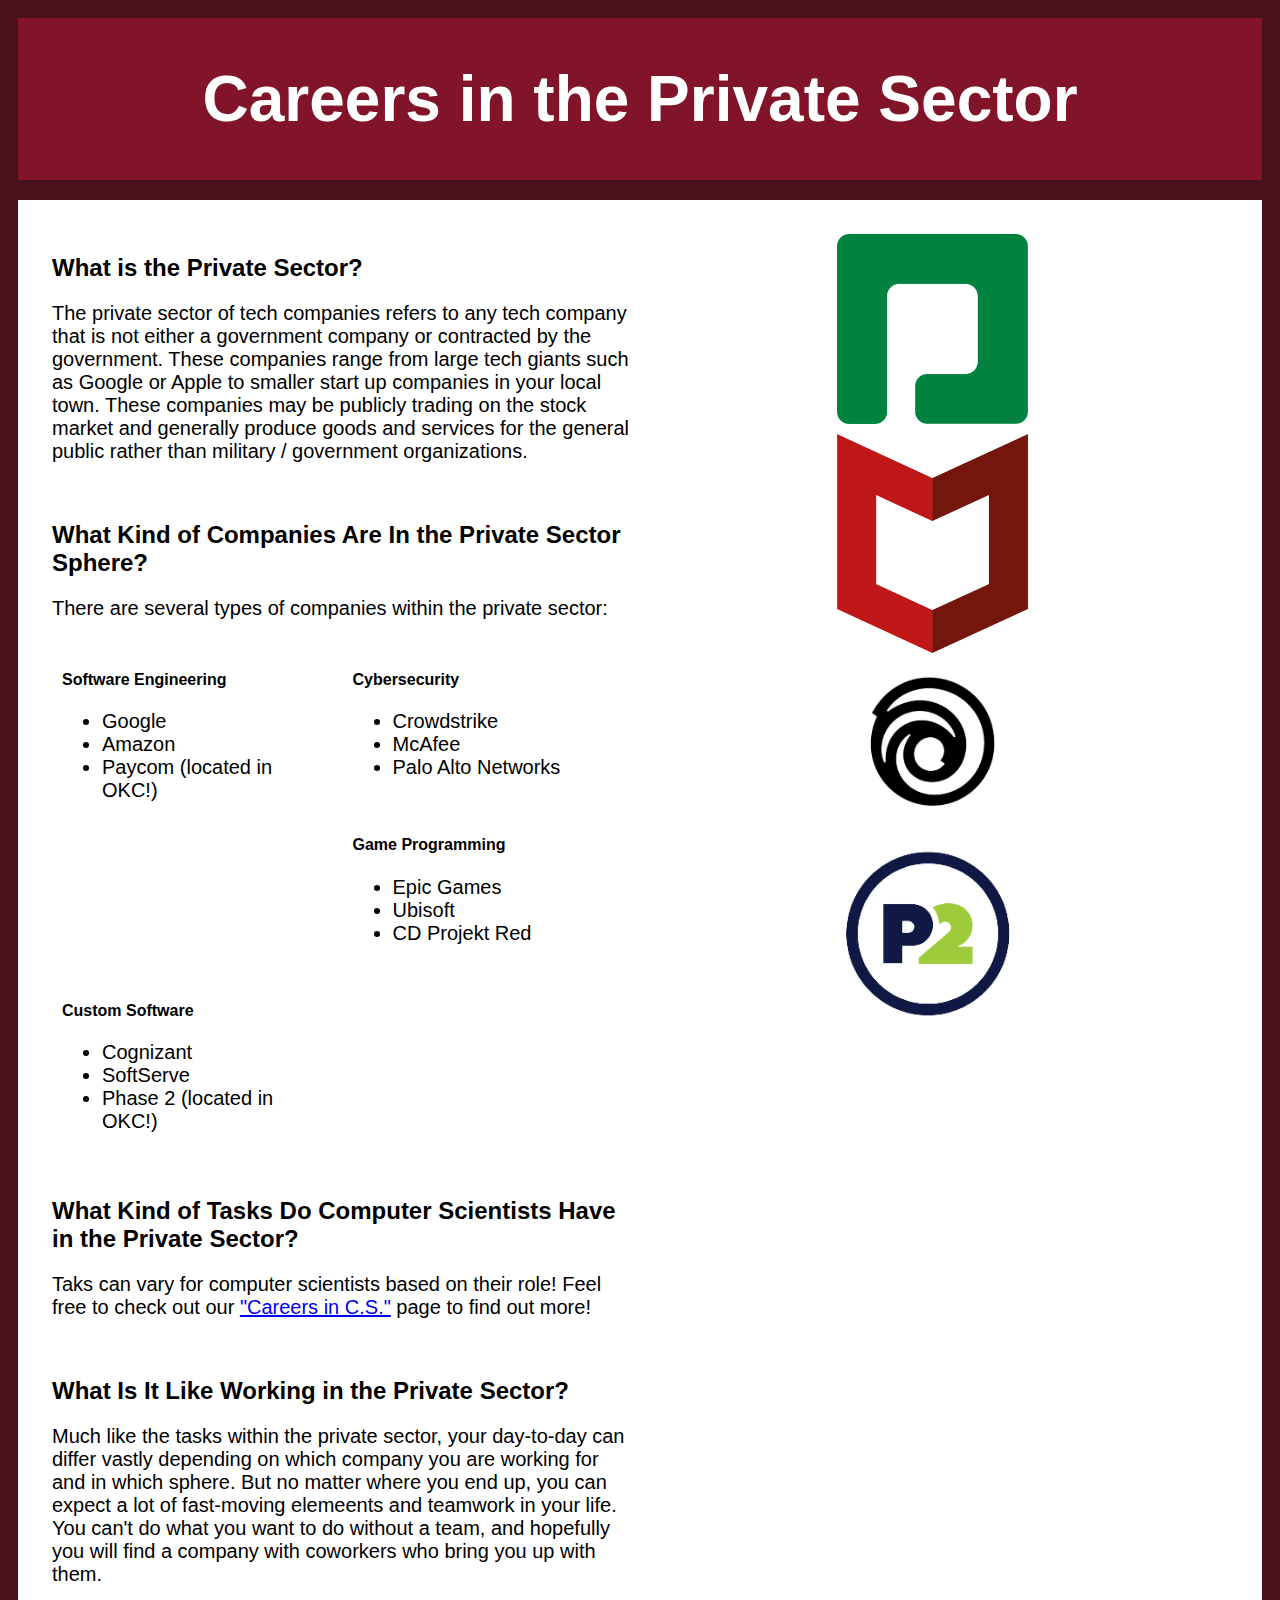
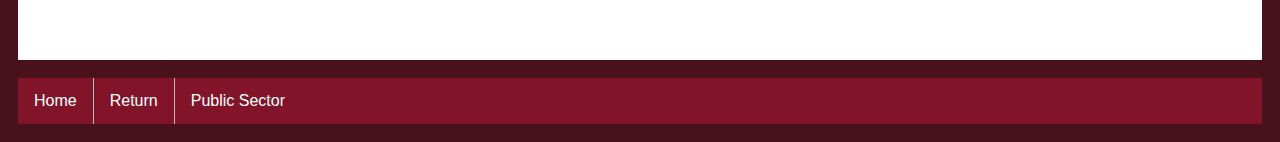
<file: private-sector.html>
<!DOCTYPE html>
<link rel="stylesheet" href="styles-billtest.css">
<html>

<head>
	<title>Private Sector Careers</title>
</head>

<body>
	<div class="header">
		<h1>Careers in the Private Sector</h1>
	</div>

	<div class="card">
		<div class="grid-container">
			<div class="twoColumn">
				<div class="column">
					<div class="text">
						<h2>What is the Private Sector?</h2>
						<p>The private sector of tech companies refers to any tech company that is not either a
							government
							company
							or contracted by the government. These companies range from large tech giants such as Google
							or
							Apple to
							smaller start up companies in your local town. These companies may be publicly trading on
							the stock
							market and generally produce goods and services for the general public rather than military
							/
							government
							organizations.</p>
						<br>
						<h2>What Kind of Companies Are In the Private Sector Sphere?</h2>
						<p>There are several types of companies within the private sector:</p>
						<div class="twobytwogrid">
							<div class="griditem ">
								<h4>Software Engineering</h4>
								<ul>
									<li>Google</li>
									<li>Amazon</li>
									<li>Paycom (located in OKC!)</li>
								</ul>
							</div>
							<div class="griditem ">
								<h4>Cybersecurity</h4>
								<ul>
									<li>Crowdstrike</li>
									<li>McAfee</li>
									<li>Palo Alto Networks</li>
								</ul>
							</div>
							<div class="griditem ">
								<h4>Game Programming</h4>
								<ul>
									<li>Epic Games</li>
									<li>Ubisoft</li>
									<li>CD Projekt Red</li>
								</ul>
							</div>
							<div class="griditem">
								<h4>Custom Software</h4>
								<ul>
									<li>Cognizant</li>
									<li>SoftServe</li>
									<li>Phase 2 (located in OKC!) </li>
								</ul>
							</div>
						</div>
						<br>
						<h2>What Kind of Tasks Do Computer Scientists Have in the Private Sector?</h2>
						<p>Taks can vary for computer scientists based on their role! Feel free to check out our <a
								href="careers-in-cs.html">"Careers in C.S."</a> page to find out more!</p>
						<br>

						<h2>What Is It Like Working in the Private Sector?</h2>
						<p> Much like the tasks within the private sector, your day-to-day can differ vastly depending
							on which company you are working for and in which sphere. But no matter where you end up,
							you can expect a lot of fast-moving elemeents and teamwork in your life. You can't do what
							you want to do without a team, and hopefully you will find a company with coworkers who
							bring you up with them.</p>
					</div>
				</div>
				<div class="column">
					<div class="image-container">
						<img src="pictures/paycom-logo.png" class="stackedImg">
						<img src="pictures/mcafee.png" class="stackedImg">
						<img src="pictures/ubisoft.png" class="stackedImg">
						<img src="pictures/phase-2.png" class="stackedImg">
					</div>
				</div>
			</div>
		</div>

	</div>
	</br>
	<div class="bottomnav">
		<a href="index.html">Home</a>
		<a href="careers-in-cs.html">Return</a>
		<a href="public-sector.html">Public Sector</a>
	</div>
</body>

</html>
</file>
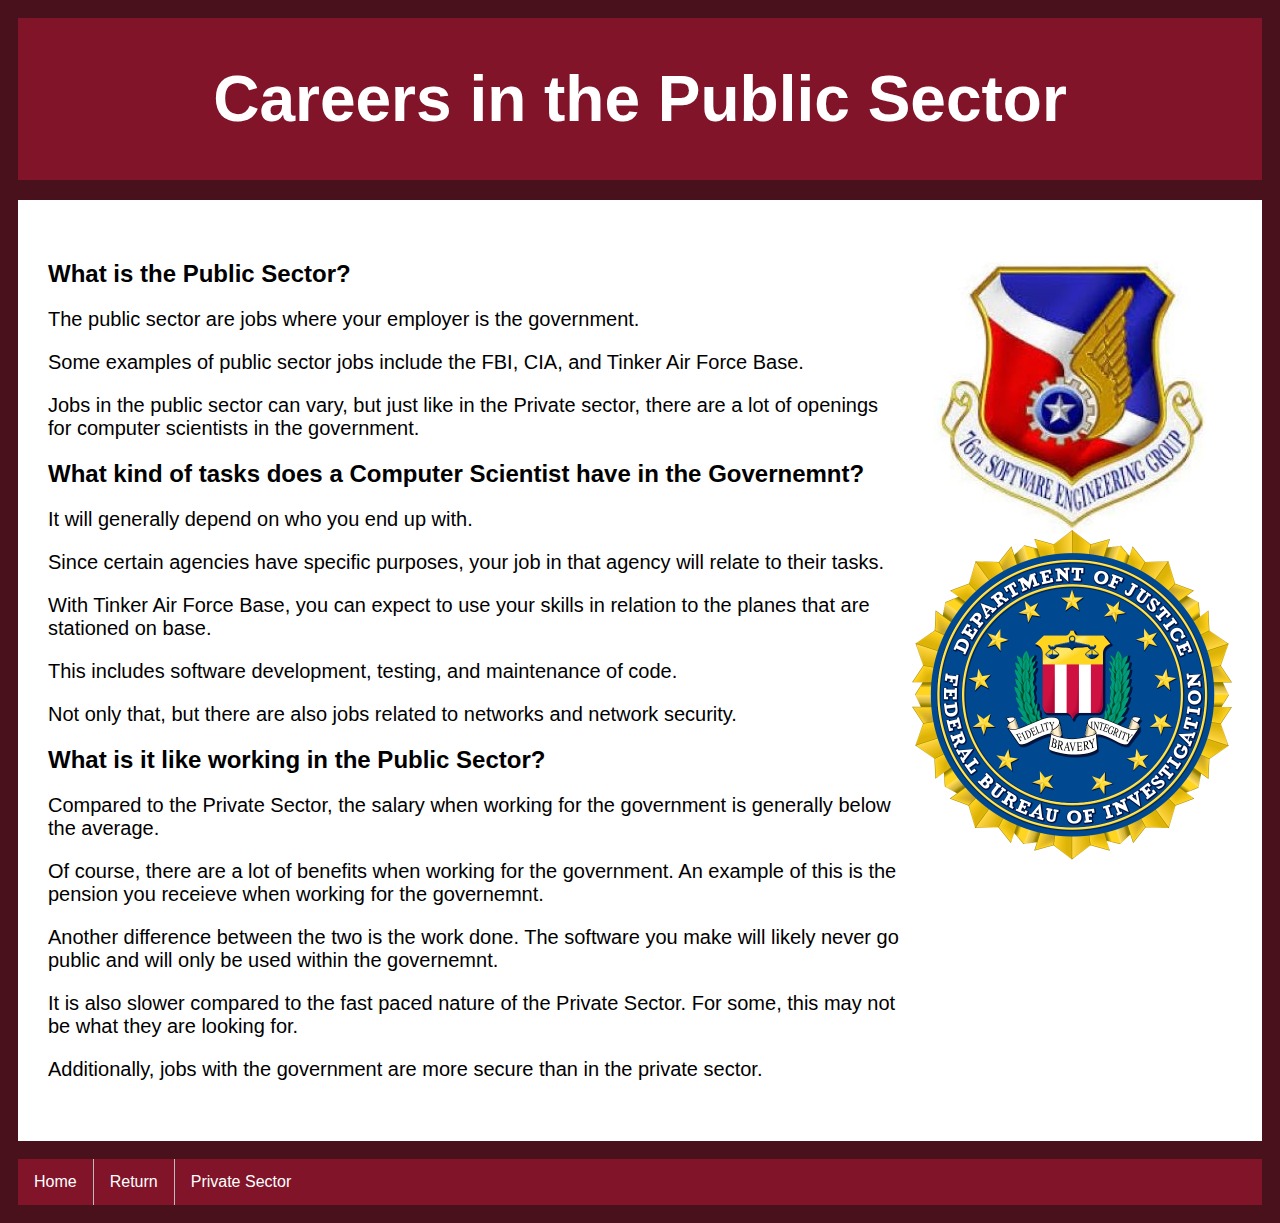
<file: public-sector.html>
<!DOCTYPE html>
<link rel="stylesheet" href="styles-billtest.css">
<html>
	<head>
		<title>Public Sector Careers</title>
	</head>
	
	<body>
		<div class="header">
			<h1>Careers in the Public Sector</h1>
		</div>
		
		<div class="card">
            <div class="grid-container">
                <div class="text">
                    <h2>What is the Public Sector?</h2>
                    <p>The public sector are jobs where your employer is the government.</p>
                    <p>Some examples of public sector jobs include the FBI, CIA, and Tinker Air Force Base.</p>
                    <p>Jobs in the public sector can vary, but just like in the Private sector, there are a lot of openings for computer scientists in the government.</p>
                    
                    <h2>What kind of tasks does a Computer Scientist have in the Governemnt?</h2>
                    <p>It will generally depend on who you end up with.</p>
                    <p>Since certain agencies have specific purposes, your job in that agency will relate to their tasks.</p>
                    <p>With Tinker Air Force Base, you can expect to use your skills in relation to the planes that are stationed on base.</p>
                    <p>This includes software development, testing, and maintenance of code.</p>
                    <p>Not only that, but there are also jobs related to networks and network security.</p>
                
                    <h2>What is it like working in the Public Sector?</h2>
                    <p>Compared to the Private Sector, the salary when working for the government is generally below the average.</p>
                    <p>Of course, there are a lot of benefits when working for the government. An example of this is the pension you receieve when working for the governemnt.</p>
                    <p>Another difference between the two is the work done. The software you make will likely never go public and will only be used within the governemnt.</p>
                    <p>It is also slower compared to the fast paced nature of the Private Sector. For some, this may not be what they are looking for.</p>
                    <p>Additionally, jobs with the government are more secure than in the private sector.</p>
                </div>

                <div class="image"><img src="pictures/76th_sweg.jpg"></div>
                <div class="image" style="margin-top: 300px;"><img src="pictures/fbi_seal.png"></div>

            </div>
		</div>
		</br>
		<div class="bottomnav">
			<a href="index.html">Home</a>
			<a href="careers-in-cs.html">Return</a>
			<a href="private-sector.html">Private Sector</a>
		</div>
	</body>
	
	
</html>
</file>
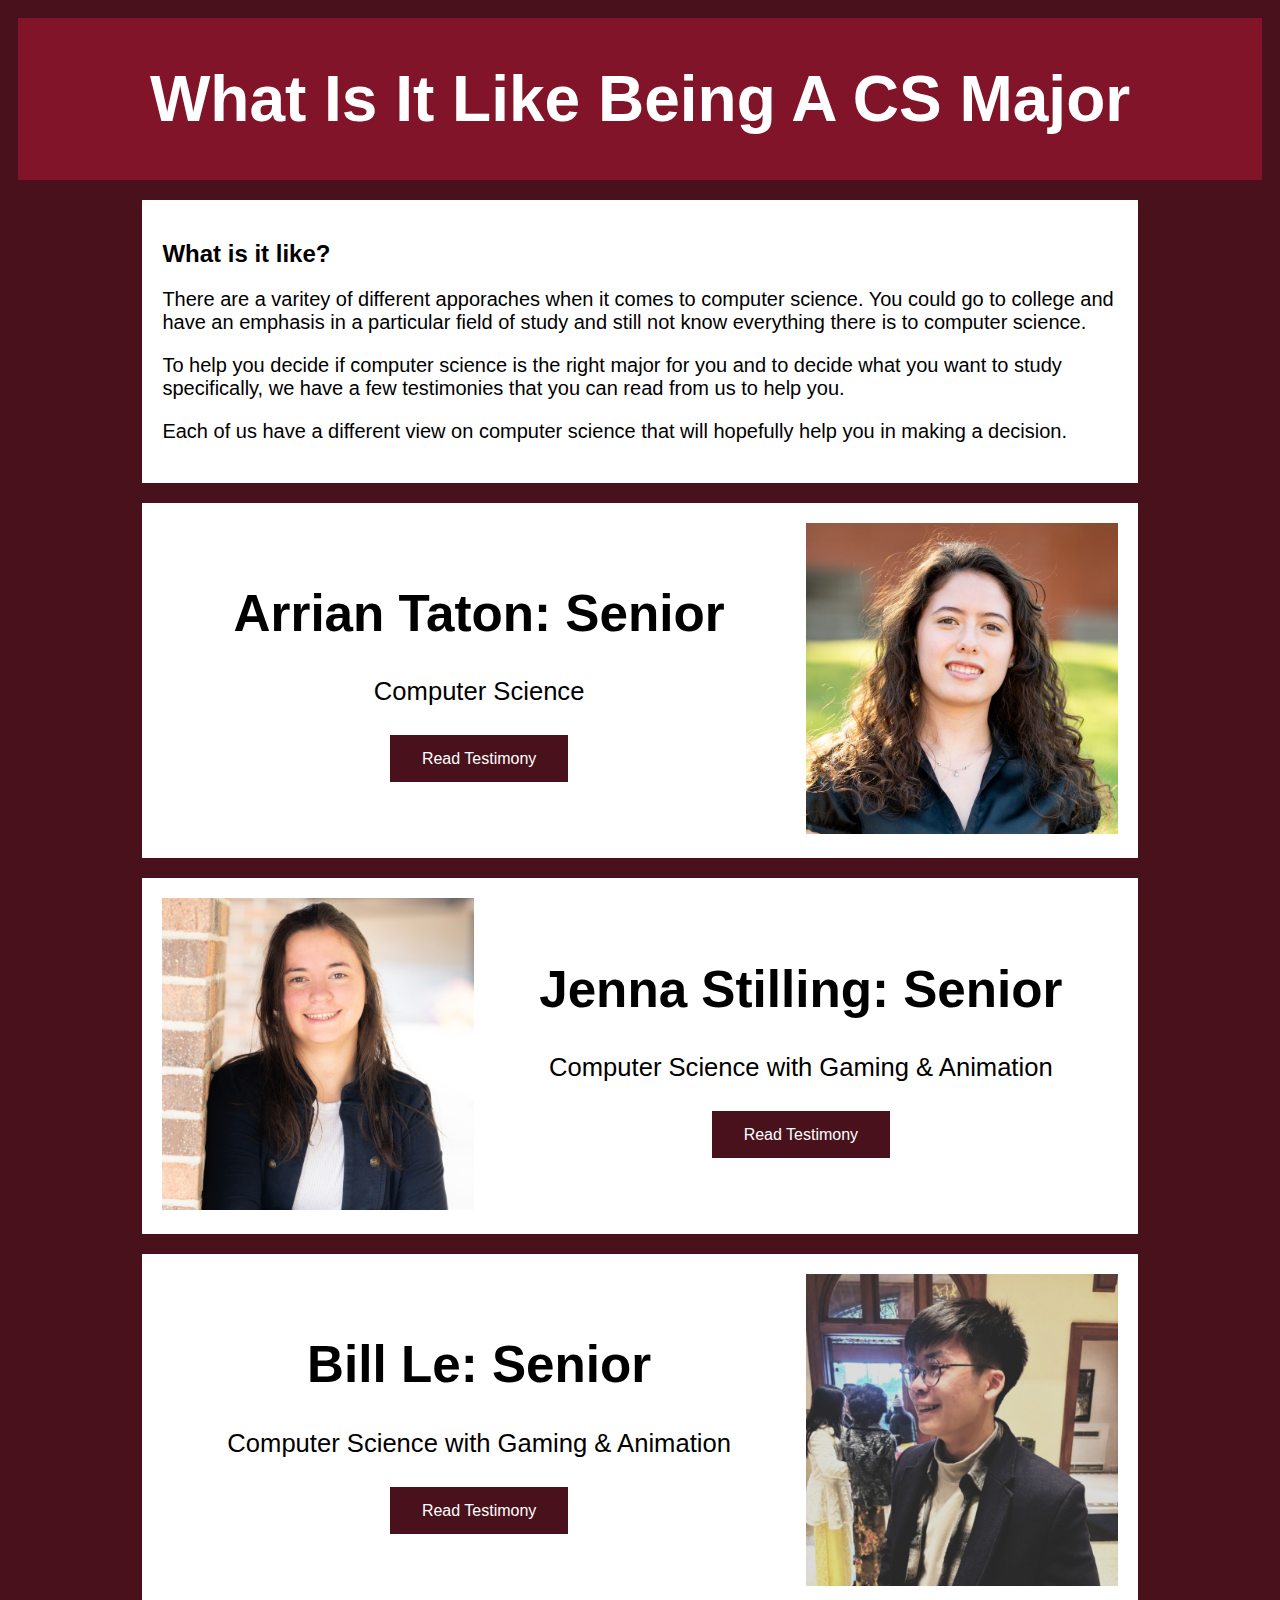
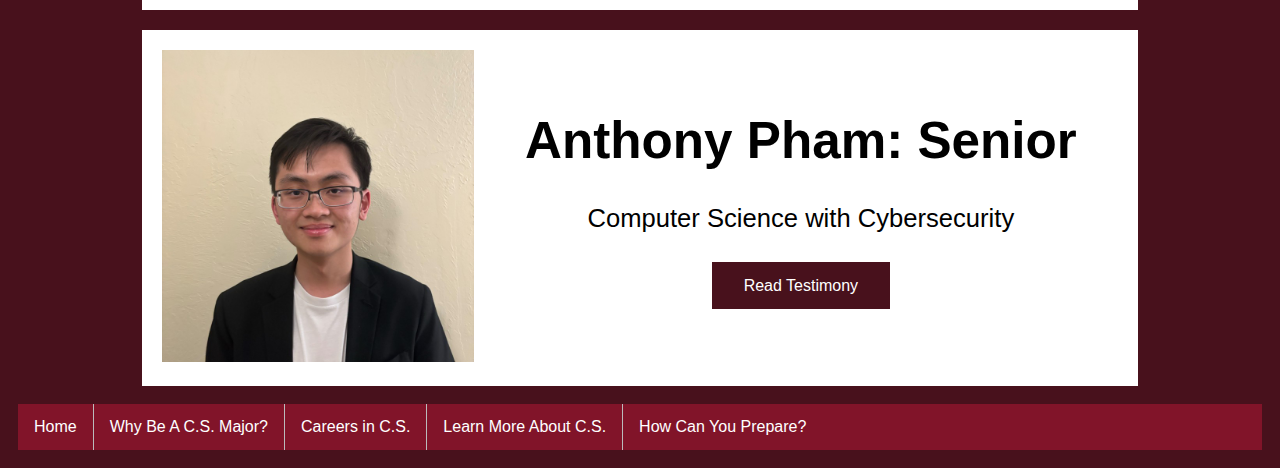
<file: WhatIsItLike.html>
<!DOCTYPE html>
<link rel="stylesheet" href="styles-billtest.css">
<html>

<head>
    <title>What Is It Like</title>
</head>

<body>
    <div class="header">
        <h1>What Is It Like Being A CS Major</h1>
    </div>
    <div class="thinner">
        <div class="card">
            <h2>What is it like?</h2>
            <p>There are a varitey of different apporaches when it comes to computer science. You could go to college
                and have an emphasis in a particular field of study and still not know everything there is to computer
                science.</p>
            <p>To help you decide if computer science is the right major for you and to decide what you want to study
                specifically, we have a few testimonies that you can read from us to help you.</p>
            <p>Each of us have a different view on computer science that will hopefully help you in making a decision.
            </p>
        </div>
        <div class="card">
            <div class="cs-student-container-right">
                <div class="buttoncolumn">
                    <a href="arrian_testimony.html" class="button">Read Testimony</a>
                </div>
                <div class="titlecolumn">
                    <h1>Arrian Taton: Senior</h1>
                    <p>Computer Science</p>
                </div>
                <div class="picturecolumn">
                    <img src="pictures/arrianTaton.jfif" width="100%">
                </div>
            </div>
        </div>
        <div class="card">
            <div class="cs-student-container-left">
                <div class="picturecolumn">
                    <img src="pictures/jennaStilling.jfif" width=100%>
                </div>
                <div class="titlecolumn">
                    <div>
                        <h1>Jenna Stilling: Senior</h1>
                    </div>
                    <p>Computer Science with Gaming & Animation</p>
                </div>
                <div class="buttoncolumn">
                    <a href="jenna-testimony.html" class="button">Read Testimony</a>
                </div>
            </div>
        </div>
        <div class="card">
            <div class="cs-student-container-right">
                <div class="buttoncolumn">
                    <a href="bill-testimony.html" class="button">Read Testimony</a>
                </div>
                <div class="titlecolumn">
                    <h1>Bill Le: Senior</h1>
                    <p>Computer Science with Gaming & Animation</p>
                </div>
                <div class="picturecolumn">
                    <img src="pictures/billLe.jfif" width=100%>
                </div>
            </div>
        </div>
        <div class="card">
            <div class="cs-student-container-left">
                <div class="picturecolumn">
                    <img src="pictures/anthonyPham.jfif" width=100%>
                </div>
                <div class="titlecolumn">
                    <h1>Anthony Pham: Senior</h1>
                    <p>Computer Science with Cybersecurity</p>
                </div>
                <div class="buttoncolumn">
                    <a href="anthony-testimony.html" class="button">Read Testimony</a>
                </div>
            </div>
        </div>
    </div>
    </br>
    <div class="bottomnav">
		<a href="index.html">Home</a>
		<a href="whyBeACS.html">Why Be A C.S. Major?</a>
		<a href="careers-in-cs.html">Careers in C.S.</a>
		<a href="learn-more.html">Learn More About C.S.</a>
		<a href="HowToBePrepared.html">How Can You Prepare?</a>
	</div>
</body>

</html>
</file>
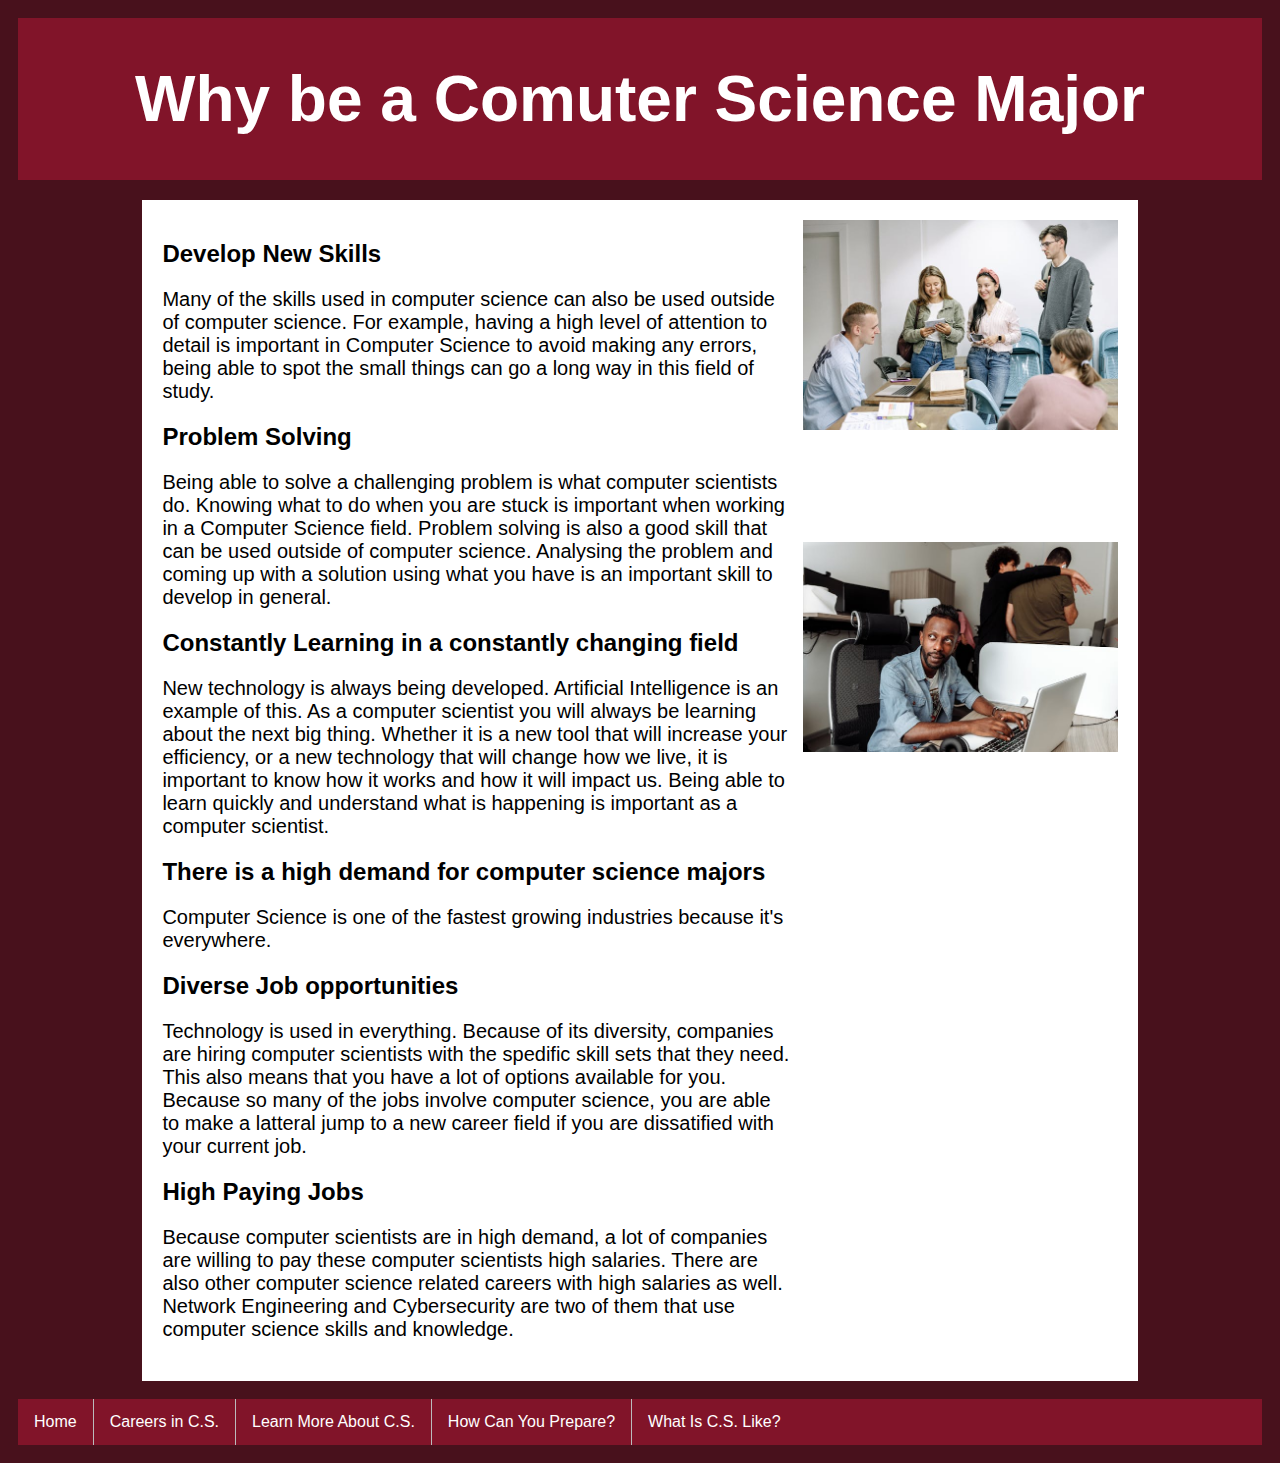
<file: whyBeACS.html>
<!DOCTYPE html>
<link rel="stylesheet" href="styles-billtest.css">
<html>

<head>
	<title>Why Be A CS</title>
</head>

<body>
	<div class="header">
		<h1>Why be a Comuter Science Major</h1>
	</div>
	<div class="thinner">
		<div class="card">
			<div class="row">
				<div class="rowitem1">
					<h2>Develop New Skills</h2>
					<p>Many of the skills used in computer science can also be used outside of computer science. For
						example, having a high level of attention to detail is important in Computer Science to avoid
						making any errors, being able to spot the small things can go a long way in this field of study.
					</p>

					<h2>Problem Solving</h2>
					<p>Being able to solve a challenging problem is what computer scientists do. Knowing what to do when
						you are stuck is important when working in a Computer Science field. Problem solving is also a
						good skill that can be used outside of computer science. Analysing the problem and coming up
						with a solution using what you have is an important skill to develop in general.</p>

					<h2>Constantly Learning in a constantly changing field</h2>
					<p>New technology is always being developed. Artificial Intelligence is an example of this. As a
						computer scientist you will always be learning about the next big thing. Whether it is a new
						tool that will increase your efficiency, or a new technology that will change how we live, it is
						important to know how it works and how it will impact us. Being able to learn quickly and
						understand what is happening is important as a computer scientist.</p>

					<h2>There is a high demand for computer science majors</h2>
					<p>Computer Science is one of the fastest growing industries because it's everywhere.</p>

					<h2>Diverse Job opportunities</h2>
					<p>Technology is used in everything. Because of its diversity, companies are hiring computer
						scientists with the spedific skill sets that they need. This also means that you have a lot of
						options available for you. Because so many of the jobs involve computer science, you are able to
						make a latteral jump to a new career field if you are dissatified with your current job.</p>

					<h2>High Paying Jobs</h2>
					<p>Because computer scientists are in high demand, a lot of companies are willing to pay these
						computer scientists high salaries. There are also other computer science related careers with
						high salaries as well. Network Engineering and Cybersecurity are two of them that use computer
						science skills and knowledge.</p>
				</div>
				<div class="rowitem2">
					<img src="pictures/whyBeACS.jpg" width="100%">
					<br />
					<br />
					<br />
					<br />
					<br />
					<br />
					<br />
					<img src="pictures/whyBeACS2.jpg" width="100%">
				</div>
			</div>
		</div>
	</div>
	</div>
	</br>
	<div class="bottomnav">
		<a href="index.html">Home</a>
		<a href="careers-in-cs.html">Careers in C.S.</a>
		<a href="learn-more.html">Learn More About C.S.</a>
		<a href="HowToBePrepared.html">How Can You Prepare?</a>
        <a href="WhatIsItLike.html">What Is C.S. Like?</a>
	</div>
</body>


</html>
</file>
<file: styles-billtest.css>
* {
    box-sizing: border-box;
}

body {
    font-family: Arial, Helvetica, sans-serif;
    padding: 10px;
    background-color: rgb(72, 17, 28);
}

/*  
255, 255, 255 	white
244, 236, 208	cream
129, 20, 41		red
72, 17, 28		dark red
*/

.header {
    padding: 1px;
    text-align: center;
    background: rgb(129, 20, 41);
}

.header h1 {
    font-size: 5vw;
    color: white;
    /* font-family:Helvetica, sans-serif; */
}

.card {
    background-color: rgb(255, 255, 255);
    padding: 20px;
    margin-top: 20px;
    word-wrap: break-word
}

.card p {
    font-size: 20px;
}

.card li {
    font-size: 20px;
}

.row {
    display: flex;
    gap: 10px;
}
.rowitem1{
    flex: 2;
}
.rowitem2{
    flex: 1;
}

.bottomnav {
    position: sticky;
    top: 0;
    width: 100%;
    list-style-type: none;
    margin: 0;
    padding: 0;
    overflow: hidden;
    background-color: rgb(129, 20, 41);
    float: center;
}

.bottomnav :last-child {
    border-right: none;
}

.bottomnav a {
    float: left;
    display: block;
    color: white;
    text-align: center;
    padding: 14px 16px;
    text-decoration: none;
    border-right: 1px solid #bbb;
}

.bottomnav a:hover:not(.active) {
    background-color: rgb(255, 255, 255);
    color: rgb(129, 20, 41);
}

/* Fixed length side navigation bar */
.sidenav {
    height: 100%;
    width: 300px;
    position: fixed;
    z-index: 1;
    top: 0;
    left: 0;
    background-color: rgb(129, 20, 41);
    overflow-x: hidden;
    padding-top: 20px;
}

/* Properties for the links within the side navigation bar */
.sidenav a {
    padding: 6px 8px 6px 16px;
    text-decoration: none;
    font-size: 25px;
    color: white;
    display: block;
    border-bottom: 1px solid #bbb;
}

/* Hover property */
.sidenav a:hover {
    color: rgb(129, 20, 41);
    background-color: white;
}

/* Class for the main text */
.main {
    margin-left: 300px;
    /* Same as the width of the sidenav */
    font-size: 28px;
    /* Increased text to enable scrolling */
    padding: 0px 0px;
    background-color: rgb(255, 255, 255);
}

/* Scroll Animation */
html {
    scroll-behavior: smooth;
}

/* Button design for the Learn More button */
.button {
    background-color: rgb(72, 17, 28);
    border: none;
    color: white;
    padding: 15px 32px;
    text-decoration: none;
    font-size: 16px;
    margin: 4px 2px;
    cursor: pointer;
}

/* Grid container that held the title, text, button and image */
.grid-container {
    display: grid;
    grid-template-areas:
        'header image'
        'text image'
        'button image';
    gap: 10px;
    padding: 10px;
}

/* Alternative container with the image on the left */
.grid-container-alt {
    display: grid;
    grid-template-areas:
        'image header'
        'image text'
        'image button';
    gap: 10px;
    padding: 10px;
}

/* Grid element for title */
.title {
    text-align: center;
    grid-area: header;
}

/* Grid element for the image */
.image {
    grid-area: image;
    text-align: center;
}

/* Grid element for the text */
.text {
    grid-area: text;
    text-align: left;
}

/* Grid element for button */
.buttonArea {
    grid-area: button;
    text-align: center;
}

.thinner {
    width: 80%;
    margin: 0 auto;
}

.cs-student-container-right {
    display: grid;
    grid-template-columns: 1fr 1fr 1fr;
    grid-template-areas:
        'titlecolumn titlecolumn picturecolumn'
        'buttoncolumn buttoncolumn picturecolumn';
    gap: 10px;
    text-align: center;
    align-items: center;
}

.cs-student-container-left {
    display: grid;
    grid-template-columns: 1fr 1fr 1fr;
    grid-template-areas:
        'picturecolumn titlecolumn titlecolumn'
        'picturecolumn buttoncolumn buttoncolumn';
    gap: 10px;
    text-align: center;
    align-items: center;
}

.titlecolumn {
    grid-area: titlecolumn;
    font-size: 2vw;
    text-align: center;
}

.titlecolumn p {
    font-size: 2vw;
}

.picturecolumn {
    grid-area: picturecolumn;
}

.buttoncolumn {
    grid-area: buttoncolumn;
    line-height: 1;
    height: 150%;
}

.buttoncolumn p {
    font-size: 1.5vw;
}

.twoColumn {
    width: 100%;
    float: left;
    padding: 2px;
}

.column {
    float: left;
    width: 50%;
    padding: 2px;
    display:block;
}

.responsivePhotos {
    width: 100%; 
    height: auto; 
    display: block;
}

.center-heading {
    text-align: center;
}

.logoPhoto {
    display:block;
    margin-left: auto;
    margin-right: auto;
    max-width: 200px;
    height:200px;
}

.twobytwogrid {
    width: 100%;
    height: 100%;
    overflow: hidden;
}

.griditem {
    box-sizing: border-box;
    padding: 10px;
    float: left;
    width: 50%;
    height: 50%;
}

.image-container {
    display: flex;
    flex-direction: column;
    width: 100%;
    padding-left: 200px;
}

.stackedImg {
    width: 50%;
    height: auto;
    margin-bottom: 10px
}

.twoColumn {
    width: 100%;
    float: left;
    padding: 2px;
}

.column {
    float: left;
    width: 50%;
    padding: 2px;
}

.column2 {
    float: center;
    width: 50%;
    padding: 2px;
}
</file>
<file: styles-careers-js.css>
/* override style for some elements in the main css file */

.column {
    float: left;
    width: 33.3%;
    margin-bottom: 16px;
    padding: 0 8px;
}

@media screen and (max-width: 650px) {
    .column {
        width: 100%;
        display: block;
    }
}

.card {
    box-shadow: 0 4px 8px 0 rgba(0, 0, 0, 0.2);
}

.container {
    padding: 0 16px;
}

.container::after,
.row::after {
    content: "";
    clear: both;
    display: table;
}

.title {
    color: grey;
}

.button {
    display: inline-block;
    text-align: center;
    width: 100%;
}

.button:hover {
    background-color: #555;
}

.img {
    width:100%;
    height: 100px;
}
</file>
